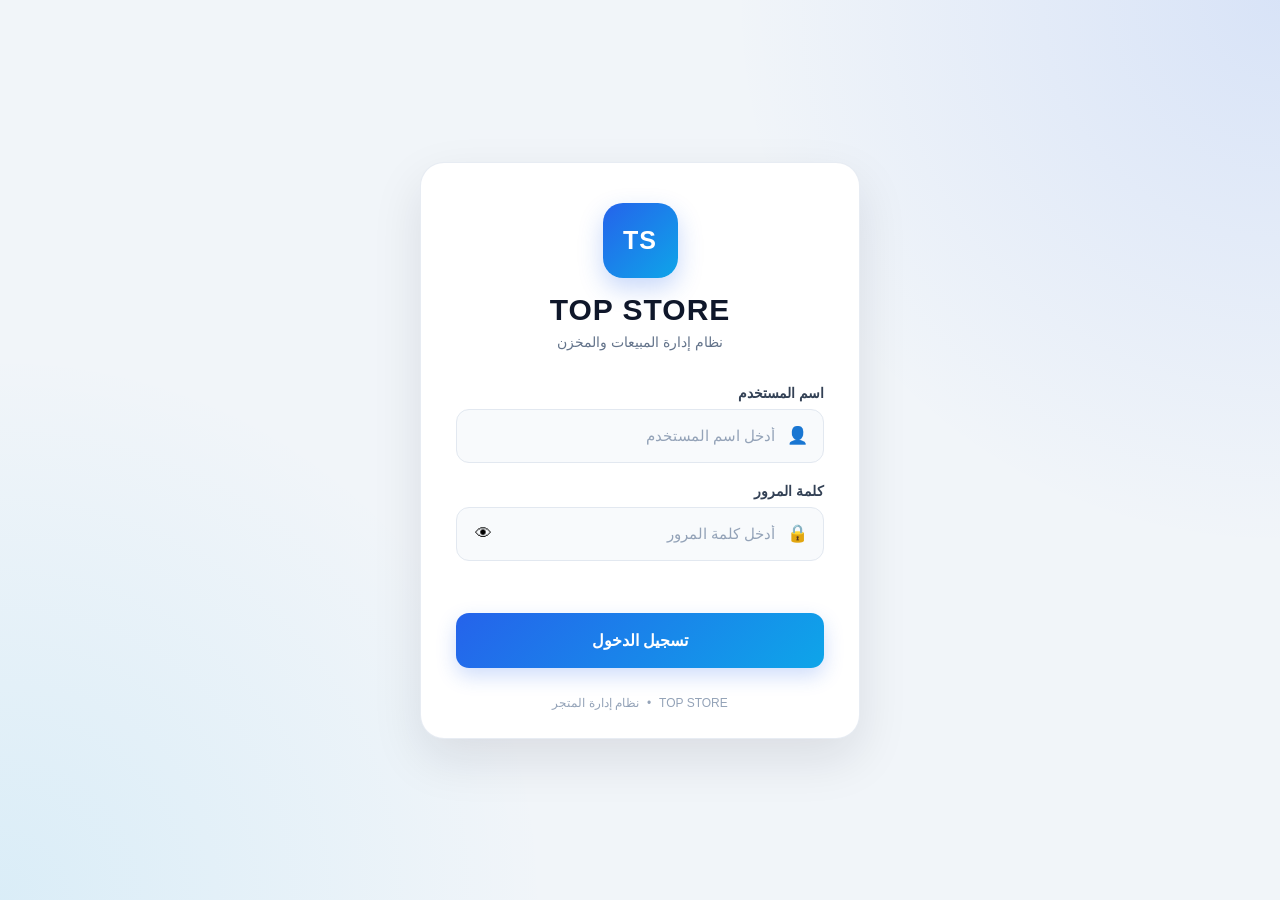
<file: index.html>
<!DOCTYPE html>
<html lang="ar" dir="rtl">

<head>
    <meta charset="UTF-8">

    <meta name="viewport"
          content="width=device-width, initial-scale=1.0">

    <meta name="description"
          content="TOP STORE - نظام إدارة المبيعات والمخزن">

    <title>TOP STORE | تسجيل الدخول</title>

    <link rel="stylesheet"
          href="style.css">
</head>

<body>

    <main class="login-page">

        <section class="login-card">

            <div class="brand">

                <div class="brand-icon">
                    <span>TS</span>
                </div>

                <h1>TOP STORE</h1>

                <p>نظام إدارة المبيعات والمخزن</p>

            </div>


            <form id="loginForm" class="login-form">

                <div class="input-group">

                    <label for="username">
                        اسم المستخدم
                    </label>

                    <div class="input-box">

                        <span class="input-icon">👤</span>

                        <input
                            type="text"
                            id="username"
                            name="username"
                            placeholder="أدخل اسم المستخدم"
                            autocomplete="username"
                            required>

                    </div>

                </div>


                <div class="input-group">

                    <label for="password">
                        كلمة المرور
                    </label>

                    <div class="input-box">

                        <span class="input-icon">🔒</span>

                        <input
                            type="password"
                            id="password"
                            name="password"
                            placeholder="أدخل كلمة المرور"
                            autocomplete="current-password"
                            required>

                        <button
                            type="button"
                            id="togglePassword"
                            class="password-toggle"
                            aria-label="إظهار كلمة المرور">
                            👁
                        </button>

                    </div>

                </div>


                <div id="loginMessage"
                     class="login-message"
                     role="alert">
                </div>


                <button
                    type="submit"
                    id="loginButton"
                    class="login-button">

                    <span class="button-text">
                        تسجيل الدخول
                    </span>

                    <span class="button-loader"></span>

                </button>

            </form>


            <div class="login-footer">

                <span>TOP STORE</span>

                <span>•</span>

                <span>نظام إدارة المتجر</span>

            </div>

        </section>

    </main>


    <script src="login.js"></script>

</body>

</html>
</file>
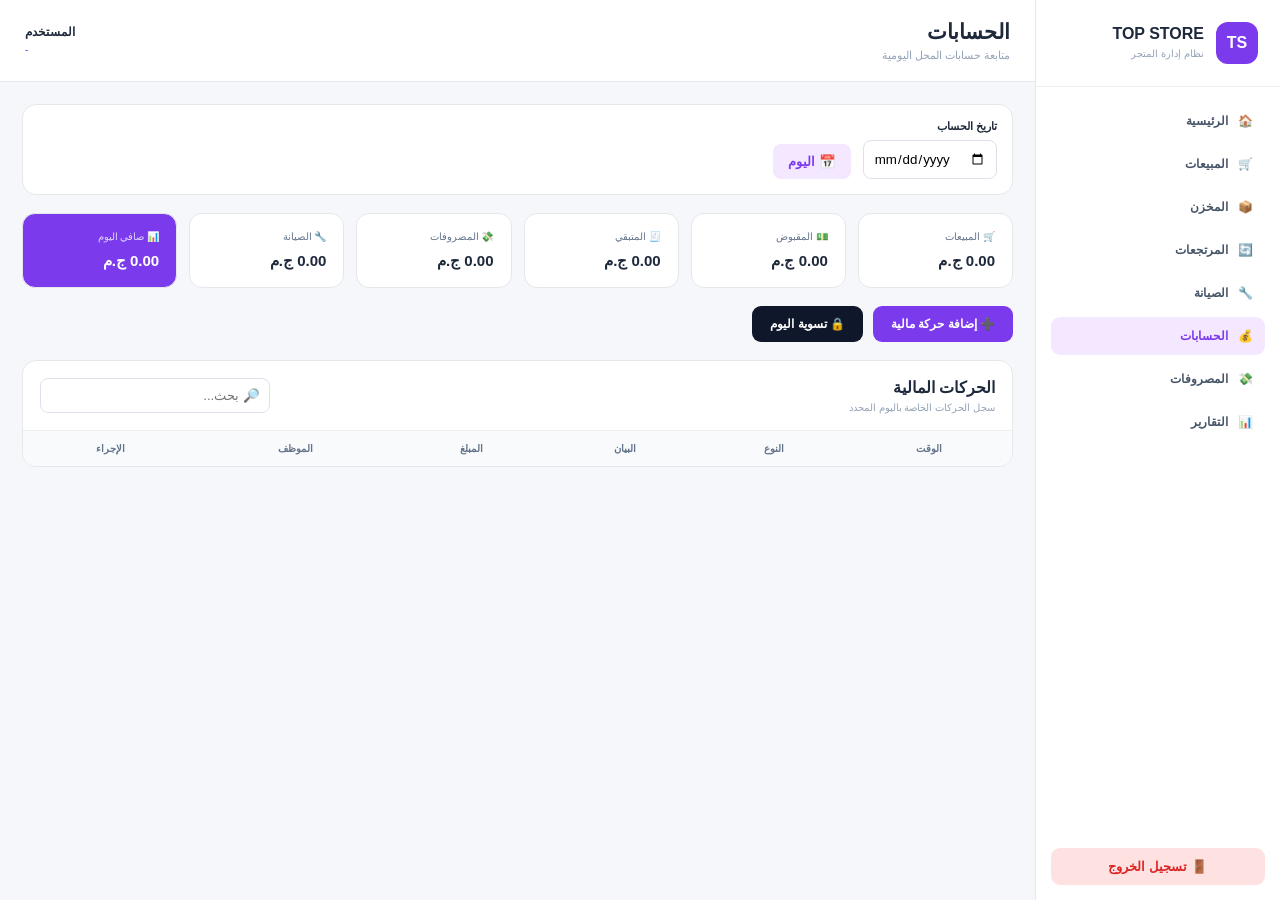
<file: accounts.html>
<!DOCTYPE html>
<html lang="ar" dir="rtl">

<head>
    <meta charset="UTF-8">
    <meta name="viewport" content="width=device-width, initial-scale=1.0">

    <title>TOP STORE | الحسابات</title>

    <link rel="stylesheet" href="accounts.css">
</head>

<body>

<div class="app">

    <!-- ================= SIDEBAR ================= -->

    <aside class="sidebar">

        <div class="logo">
            <div class="logo-icon">TS</div>

            <div>
                <strong>TOP STORE</strong>
                <span>نظام إدارة المتجر</span>
            </div>
        </div>


        <nav class="menu">

            <a href="dashboard.html" class="menu-item">
                🏠
                <span>الرئيسية</span>
            </a>

            <a href="sales.html" class="menu-item">
                🛒
                <span>المبيعات</span>
            </a>

            <a href="products.html" class="menu-item">
                📦
                <span>المخزن</span>
            </a>

            <a href="returns.html" class="menu-item">
                🔄
                <span>المرتجعات</span>
            </a>

            <a href="maintenance.html" class="menu-item">
                🔧
                <span>الصيانة</span>
            </a>

            <a href="accounts.html" class="menu-item active">
                💰
                <span>الحسابات</span>
            </a>

            <a href="expenses.html" class="menu-item">
                💸
                <span>المصروفات</span>
            </a>

            <a href="reports.html" class="menu-item">
                📊
                <span>التقارير</span>
            </a>

        </nav>


        <div class="sidebar-bottom">

            <button
                id="logoutButton"
                class="logout-button">

                🚪
                تسجيل الخروج

            </button>

        </div>

    </aside>


    <!-- ================= MAIN ================= -->

    <main class="main">

        <header class="header">

            <div>

                <h1>
                    الحسابات
                </h1>

                <p>
                    متابعة حسابات المحل اليومية
                </p>

            </div>


            <div class="user-box">

                <strong id="usernameDisplay">
                    المستخدم
                </strong>

                <span id="roleDisplay">
                    -
                </span>

            </div>

        </header>


        <section class="content">


            <!-- ================= DATE ================= -->

            <div class="date-panel">

                <div>

                    <label>
                        تاريخ الحساب
                    </label>

                    <input
                        type="date"
                        id="accountDate">

                </div>


                <button
                    id="todayButton"
                    class="today-button">

                    📅 اليوم

                </button>

            </div>


            <!-- ================= STATS ================= -->

            <div class="stats-grid">


                <div class="stat-card sales">

                    <span>
                        🛒 المبيعات
                    </span>

                    <strong id="salesTotal">
                        0.00 ج.م
                    </strong>

                </div>


                <div class="stat-card paid">

                    <span>
                        💵 المقبوض
                    </span>

                    <strong id="paidTotal">
                        0.00 ج.م
                    </strong>

                </div>


                <div class="stat-card remaining">

                    <span>
                        🧾 المتبقي
                    </span>

                    <strong id="remainingTotal">
                        0.00 ج.م
                    </strong>

                </div>


                <div class="stat-card expenses">

                    <span>
                        💸 المصروفات
                    </span>

                    <strong id="expensesTotal">
                        0.00 ج.م
                    </strong>

                </div>


                <div class="stat-card maintenance">

                    <span>
                        🔧 الصيانة
                    </span>

                    <strong id="maintenanceTotal">
                        0.00 ج.م
                    </strong>

                </div>


                <div class="stat-card net">

                    <span>
                        📊 صافي اليوم
                    </span>

                    <strong id="netTotal">
                        0.00 ج.م
                    </strong>

                </div>


            </div>


            <!-- ================= ACTIONS ================= -->

            <div class="actions-panel">

                <button
                    id="addTransaction"
                    class="primary-button">

                    ➕ إضافة حركة مالية

                </button>


                <button
                    id="settleDay"
                    class="settle-button">

                    🔒 تسوية اليوم

                </button>

            </div>


            <!-- ================= TRANSACTIONS ================= -->

            <div class="panel">

                <div class="panel-header">

                    <div>

                        <h2>
                            الحركات المالية
                        </h2>

                        <p>
                            سجل الحركات الخاصة باليوم المحدد
                        </p>

                    </div>


                    <input
                        type="search"
                        id="transactionSearch"
                        placeholder="🔎 بحث...">

                </div>


                <div class="table-wrapper">

                    <table>

                        <thead>

                            <tr>

                                <th>
                                    الوقت
                                </th>

                                <th>
                                    النوع
                                </th>

                                <th>
                                    البيان
                                </th>

                                <th>
                                    المبلغ
                                </th>

                                <th>
                                    الموظف
                                </th>

                                <th>
                                    الإجراء
                                </th>

                            </tr>

                        </thead>


                        <tbody id="transactionsBody">

                        </tbody>

                    </table>

                </div>

            </div>


        </section>

    </main>

</div>


<!-- ================= TRANSACTION MODAL ================= -->

<div
    id="transactionModal"
    class="modal">

    <div class="modal-box">

        <div class="modal-header">

            <h2>
                إضافة حركة مالية
            </h2>

            <button
                id="closeTransactionModal"
                class="close-button">

                ×

            </button>

        </div>


        <form id="transactionForm">


            <div class="form-group">

                <label>
                    نوع الحركة
                </label>

                <select id="transactionType">

                    <option value="income">
                        إيراد
                    </option>

                    <option value="expense">
                        مصروف
                    </option>

                </select>

            </div>


            <div class="form-group">

                <label>
                    البيان
                </label>

                <input
                    type="text"
                    id="transactionDescription"
                    placeholder="مثال: بيع شاشة">

            </div>


            <div class="form-group">

                <label>
                    المبلغ
                </label>

                <input
                    type="number"
                    id="transactionAmount"
                    min="0"
                    step="0.01"
                    required>

            </div>


            <div class="modal-actions">

                <button
                    type="submit"
                    class="primary-button">

                    💾 حفظ

                </button>

                <button
                    type="button"
                    id="cancelTransaction"
                    class="cancel-button">

                    إلغاء

                </button>

            </div>

        </form>

    </div>

</div>


<!-- ================= SETTLEMENT MODAL ================= -->

<div
    id="settlementModal"
    class="modal">

    <div class="modal-box settlement-box">

        <div class="modal-header">

            <h2>
                🔒 تسوية حساب اليوم
            </h2>

            <button
                id="closeSettlementModal"
                class="close-button">

                ×

            </button>

        </div>


        <div class="settlement-summary">

            <div>
                المبيعات:
                <strong id="settleSales">
                    0.00
                </strong>
            </div>

            <div>
                المقبوض:
                <strong id="settlePaid">
                    0.00
                </strong>
            </div>

            <div>
                المصروفات:
                <strong id="settleExpenses">
                    0.00
                </strong>
            </div>

            <div>
                صافي الحساب:
                <strong id="settleNet">
                    0.00
                </strong>
            </div>

        </div>


        <div class="form-group">

            <label>
                كلمة مرور التسوية
            </label>

            <input
                type="password"
                id="settlementPassword"
                placeholder="كلمة المرور">

        </div>


        <button
            id="confirmSettlement"
            class="settle-button full-button">

            تأكيد التسوية

        </button>

    </div>

</div>


<div
    id="accountToast"
    class="toast">

</div>


<script src="accounts.js"></script>

</body>

</html>
</file>
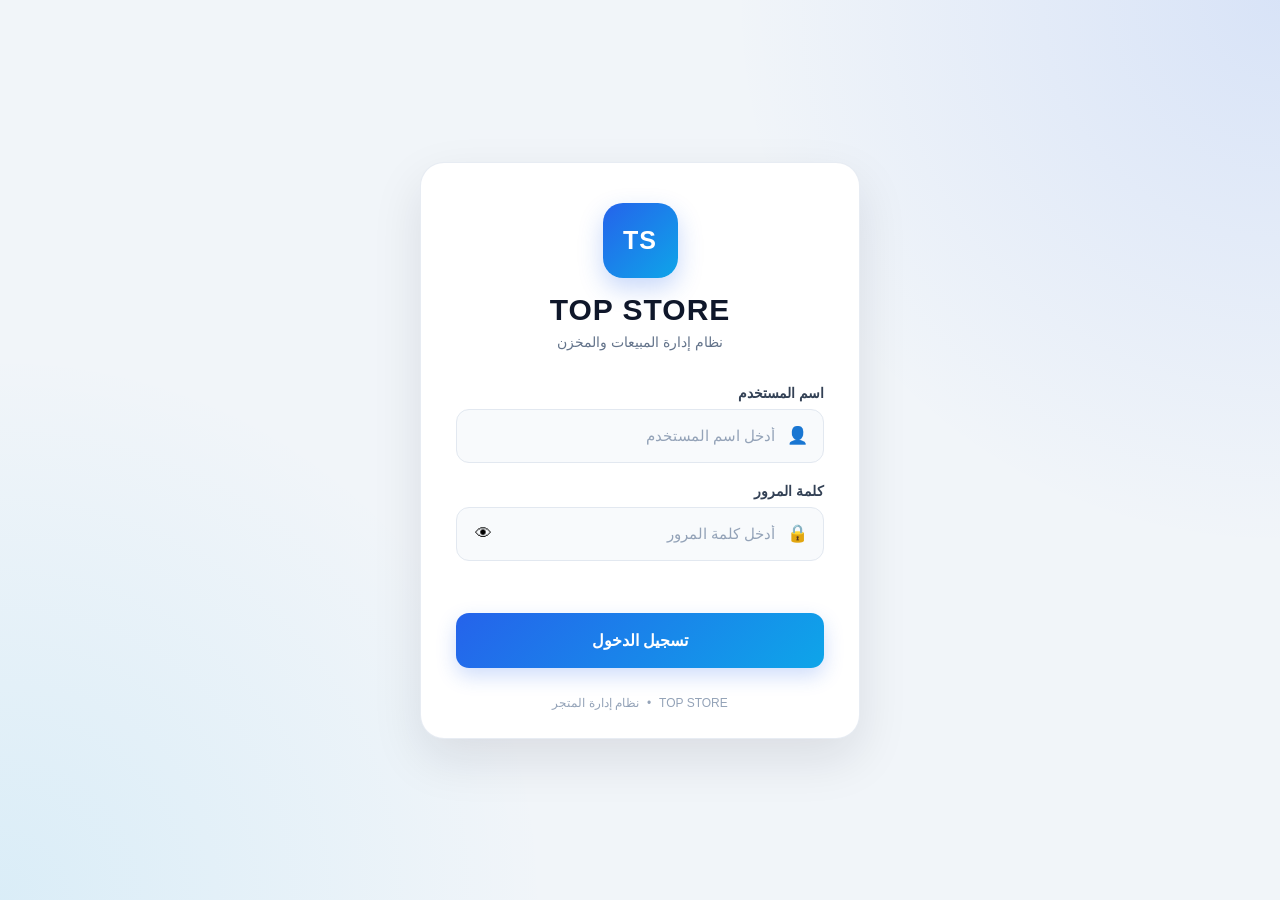
<file: dashboard.html>
<!DOCTYPE html>
<html lang="ar" dir="rtl">
<head>
    <meta charset="UTF-8">
    <meta name="viewport" content="width=device-width, initial-scale=1.0">
    <meta name="description" content="TOP STORE Dashboard">
    <title>TOP STORE | الرئيسية</title>
    <link rel="stylesheet" href="dashboard.css">
</head>

<body>
<div class="app">

    <aside class="sidebar" id="sidebar">
        <div class="logo">
            <div class="logo-icon">TS</div>
            <div>
                <strong>TOP STORE</strong>
                <span>نظام إدارة المتجر</span>
            </div>
        </div>

        <nav class="menu">
            <a href="dashboard.html" class="menu-item active"><span>🏠</span><span>الرئيسية</span></a>
            <a href="sales.html" class="menu-item"><span>🛒</span><span>المبيعات</span></a>
            <a href="products.html" class="menu-item"><span>📦</span><span>المنتجات والمخزن</span></a>
            <a href="returns.html" class="menu-item"><span>🔄</span><span>المرتجعات</span></a>
            <a href="maintenance.html" class="menu-item"><span>🔧</span><span>الصيانة</span></a>

            <div class="menu-title">الإدارة المالية</div>
            <a href="accounts.html" class="menu-item"><span>💰</span><span>الحسابات</span></a>
            <a href="expenses.html" class="menu-item"><span>💸</span><span>المصروفات</span></a>

            <div class="menu-title">التقارير والإدارة</div>
            <a href="reports.html" class="menu-item"><span>📊</span><span>التقارير</span></a>
            <a href="users.html" class="menu-item"><span>👥</span><span>المستخدمين</span></a>
        </nav>

        <div class="sidebar-bottom">
            <button id="logoutButton" class="logout-button" type="button">
                🚪 <span>تسجيل الخروج</span>
            </button>
        </div>
    </aside>

    <main class="main">
        <header class="header">
            <button id="menuButton" class="menu-button" type="button">☰</button>

            <div class="header-title">
                <h1>الرئيسية</h1>
                <p>مرحبًا بك في TOP STORE</p>
            </div>

            <div class="user-area">
                <div class="user-info">
                    <strong id="usernameDisplay">المستخدم</strong>
                    <span id="roleDisplay">المستخدم</span>
                </div>
                <div class="user-avatar" id="userAvatar">U</div>
            </div>
        </header>

        <section class="content">

            <div class="welcome-card">
                <div>
                    <h2>أهلاً بك 👋</h2>
                    <p>من هنا يمكنك إدارة المبيعات والمخزن والصيانة والحسابات.</p>
                </div>
                <div class="welcome-icon">🏪</div>
            </div>

            <div class="stats-grid">
                <div class="stat-card">
                    <div class="stat-icon blue">🛒</div>
                    <div><span>مبيعات اليوم</span><strong id="todaySales">0 ج.م</strong></div>
                </div>

                <div class="stat-card">
                    <div class="stat-icon green">💵</div>
                    <div><span>الأرباح</span><strong id="todayProfit">0 ج.م</strong></div>
                </div>

                <div class="stat-card">
                    <div class="stat-icon orange">📦</div>
                    <div><span>المنتجات</span><strong id="productsCount">0</strong></div>
                </div>

                <div class="stat-card">
                    <div class="stat-icon red">⚠️</div>
                    <div><span>منتجات ناقصة</span><strong id="lowStockCount">0</strong></div>
                </div>
            </div>

            <div class="section-header">
                <div>
                    <h2>العمليات السريعة</h2>
                    <p>اختصارات لأهم وظائف النظام</p>
                </div>
            </div>

            <div class="quick-grid">
                <a href="sales.html" class="quick-card">
                    <span>🛒</span><strong>بيع جديد</strong><small>إنشاء فاتورة جديدة</small>
                </a>

                <a href="products.html" class="quick-card">
                    <span>📦</span><strong>المنتجات والمخزن</strong><small>إدارة المنتجات والمخزون</small>
                </a>

                <a href="maintenance.html" class="quick-card">
                    <span>🔧</span><strong>صيانة جديدة</strong><small>تسجيل جهاز للصيانة</small>
                </a>

                <a href="expenses.html" class="quick-card">
                    <span>💸</span><strong>إضافة مصروف</strong><small>تسجيل مصروف جديد</small>
                </a>
            </div>

            <div class="section-header">
                <div>
                    <h2>آخر العمليات</h2>
                    <p>أحدث عمليات النظام</p>
                </div>
            </div>

            <div class="empty-card" id="activityContainer">
                <div class="empty-icon">📋</div>
                <h3>لا توجد عمليات حتى الآن</h3>
                <p>عند تنفيذ عمليات البيع أو إضافة المنتجات ستظهر هنا.</p>
            </div>

        </section>
    </main>
</div>

<script src="permissions.js"></script>
<script src="dashboard.js"></script>
</body>
</html>
</file>
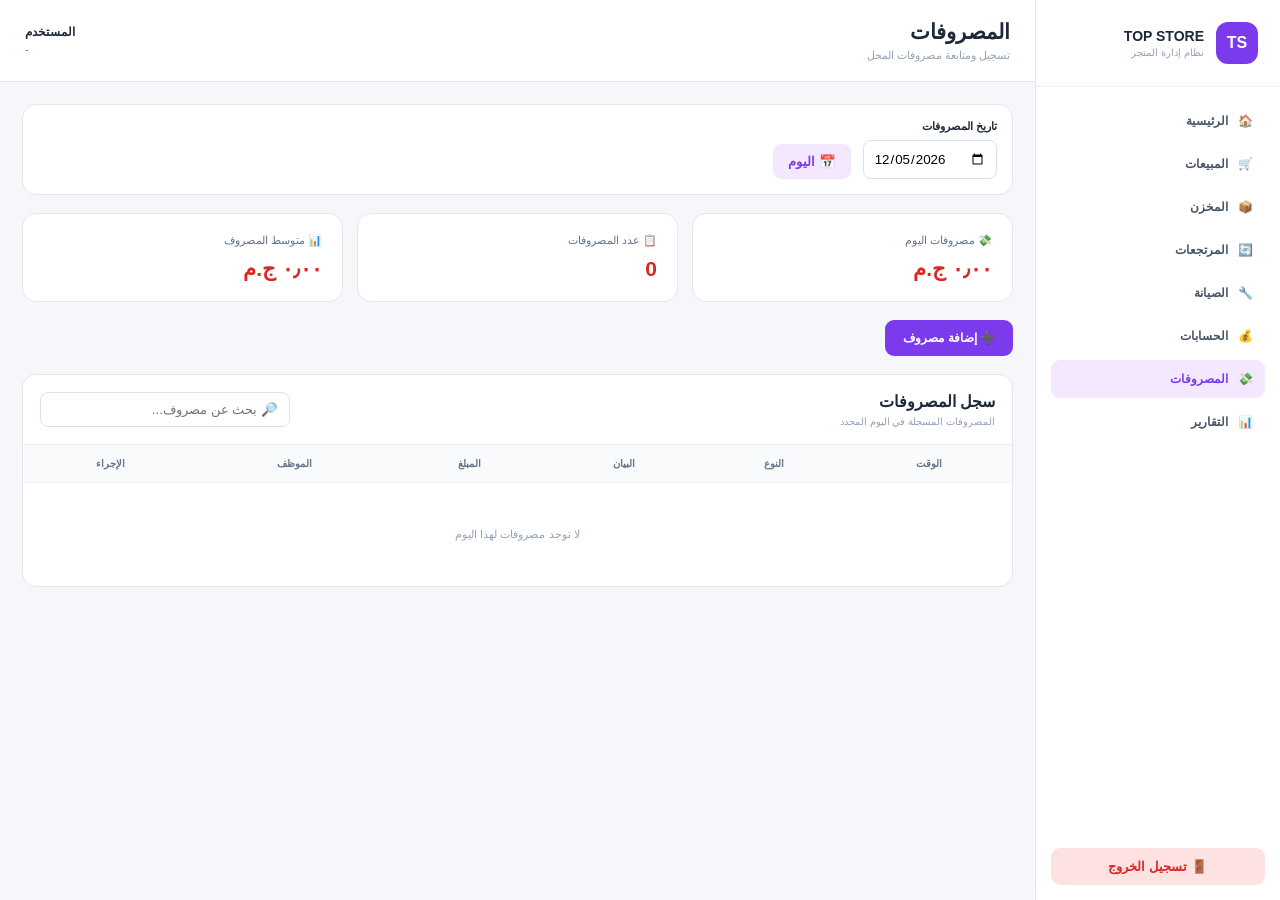
<file: expenses.html>
<!DOCTYPE html>
<html lang="ar" dir="rtl">

<head>
    <meta charset="UTF-8">
    <meta name="viewport" content="width=device-width, initial-scale=1.0">

    <title>TOP STORE | المصروفات</title>

    <link rel="stylesheet" href="expenses.css">
</head>

<body>

<div class="app">

    <!-- SIDEBAR -->
    <aside class="sidebar">

        <div class="logo">
            <div class="logo-icon">TS</div>

            <div>
                <strong>TOP STORE</strong>
                <span>نظام إدارة المتجر</span>
            </div>
        </div>

        <nav class="menu">

            <a href="dashboard.html" class="menu-item">
                🏠 <span>الرئيسية</span>
            </a>

            <a href="sales.html" class="menu-item">
                🛒 <span>المبيعات</span>
            </a>

            <a href="products.html" class="menu-item">
                📦 <span>المخزن</span>
            </a>

            <a href="returns.html" class="menu-item">
                🔄 <span>المرتجعات</span>
            </a>

            <a href="maintenance.html" class="menu-item">
                🔧 <span>الصيانة</span>
            </a>

            <a href="accounts.html" class="menu-item">
                💰 <span>الحسابات</span>
            </a>

            <a href="expenses.html" class="menu-item active">
                💸 <span>المصروفات</span>
            </a>

            <a href="reports.html" class="menu-item">
                📊 <span>التقارير</span>
            </a>

        </nav>

        <div class="sidebar-bottom">

            <button
                id="logoutButton"
                class="logout-button">

                🚪 تسجيل الخروج

            </button>

        </div>

    </aside>


    <!-- MAIN -->
    <main class="main">

        <header class="header">

            <div>

                <h1>المصروفات</h1>

                <p>
                    تسجيل ومتابعة مصروفات المحل
                </p>

            </div>

            <div class="user-box">

                <strong id="usernameDisplay">
                    المستخدم
                </strong>

                <span id="roleDisplay">
                    -
                </span>

            </div>

        </header>


        <section class="content">


            <!-- DATE -->
            <div class="date-panel">

                <div>

                    <label>
                        تاريخ المصروفات
                    </label>

                    <input
                        type="date"
                        id="expenseDate">

                </div>

                <button
                    id="todayButton"
                    class="today-button">

                    📅 اليوم

                </button>

            </div>


            <!-- SUMMARY -->
            <div class="summary-grid">

                <div class="summary-card">

                    <span>
                        💸 مصروفات اليوم
                    </span>

                    <strong id="todayTotal">
                        0.00 ج.م
                    </strong>

                </div>

                <div class="summary-card">

                    <span>
                        📋 عدد المصروفات
                    </span>

                    <strong id="todayCount">
                        0
                    </strong>

                </div>

                <div class="summary-card">

                    <span>
                        📊 متوسط المصروف
                    </span>

                    <strong id="averageExpense">
                        0.00 ج.م
                    </strong>

                </div>

            </div>


            <!-- ACTIONS -->
            <div class="actions-panel">

                <button
                    id="addExpenseButton"
                    class="primary-button">

                    ➕ إضافة مصروف

                </button>

            </div>


            <!-- TABLE -->
            <div class="panel">

                <div class="panel-header">

                    <div>

                        <h2>
                            سجل المصروفات
                        </h2>

                        <p>
                            المصروفات المسجلة في اليوم المحدد
                        </p>

                    </div>

                    <input
                        type="search"
                        id="expenseSearch"
                        placeholder="🔎 بحث عن مصروف...">

                </div>


                <div class="table-wrapper">

                    <table>

                        <thead>

                            <tr>

                                <th>الوقت</th>
                                <th>النوع</th>
                                <th>البيان</th>
                                <th>المبلغ</th>
                                <th>الموظف</th>
                                <th>الإجراء</th>

                            </tr>

                        </thead>

                        <tbody id="expensesBody">

                        </tbody>

                    </table>

                </div>

            </div>

        </section>

    </main>

</div>


<!-- ADD EXPENSE MODAL -->

<div
    id="expenseModal"
    class="modal">

    <div class="modal-box">

        <div class="modal-header">

            <h2>
                ➕ إضافة مصروف
            </h2>

            <button
                id="closeExpenseModal"
                class="close-button">

                ×

            </button>

        </div>


        <form id="expenseForm">


            <div class="form-group">

                <label>
                    نوع المصروف
                </label>

                <select id="expenseType">

                    <option value="كهرباء">
                        كهرباء
                    </option>

                    <option value="مياه">
                        مياه
                    </option>

                    <option value="إيجار">
                        إيجار
                    </option>

                    <option value="رواتب">
                        رواتب
                    </option>

                    <option value="مواصلات">
                        مواصلات
                    </option>

                    <option value="شراء">
                        شراء
                    </option>

                    <option value="صيانة محل">
                        صيانة محل
                    </option>

                    <option value="أخرى">
                        أخرى
                    </option>

                </select>

            </div>


            <div class="form-group">

                <label>
                    البيان
                </label>

                <input
                    type="text"
                    id="expenseDescription"
                    placeholder="مثال: دفع فاتورة الكهرباء"
                    required>

            </div>


            <div class="form-group">

                <label>
                    المبلغ
                </label>

                <div class="amount-input">

                    <input
                        type="number"
                        id="expenseAmount"
                        min="0.01"
                        step="0.01"
                        placeholder="0.00"
                        required>

                    <span>
                        ج.م
                    </span>

                </div>

            </div>


            <div class="modal-actions">

                <button
                    type="submit"
                    class="primary-button">

                    💾 حفظ المصروف

                </button>

                <button
                    type="button"
                    id="cancelExpense"
                    class="cancel-button">

                    إلغاء

                </button>

            </div>

        </form>

    </div>

</div>


<!-- TOAST -->

<div
    id="expenseToast"
    class="toast">
</div>


<script src="expenses.js"></script>

</body>

</html>
</file>
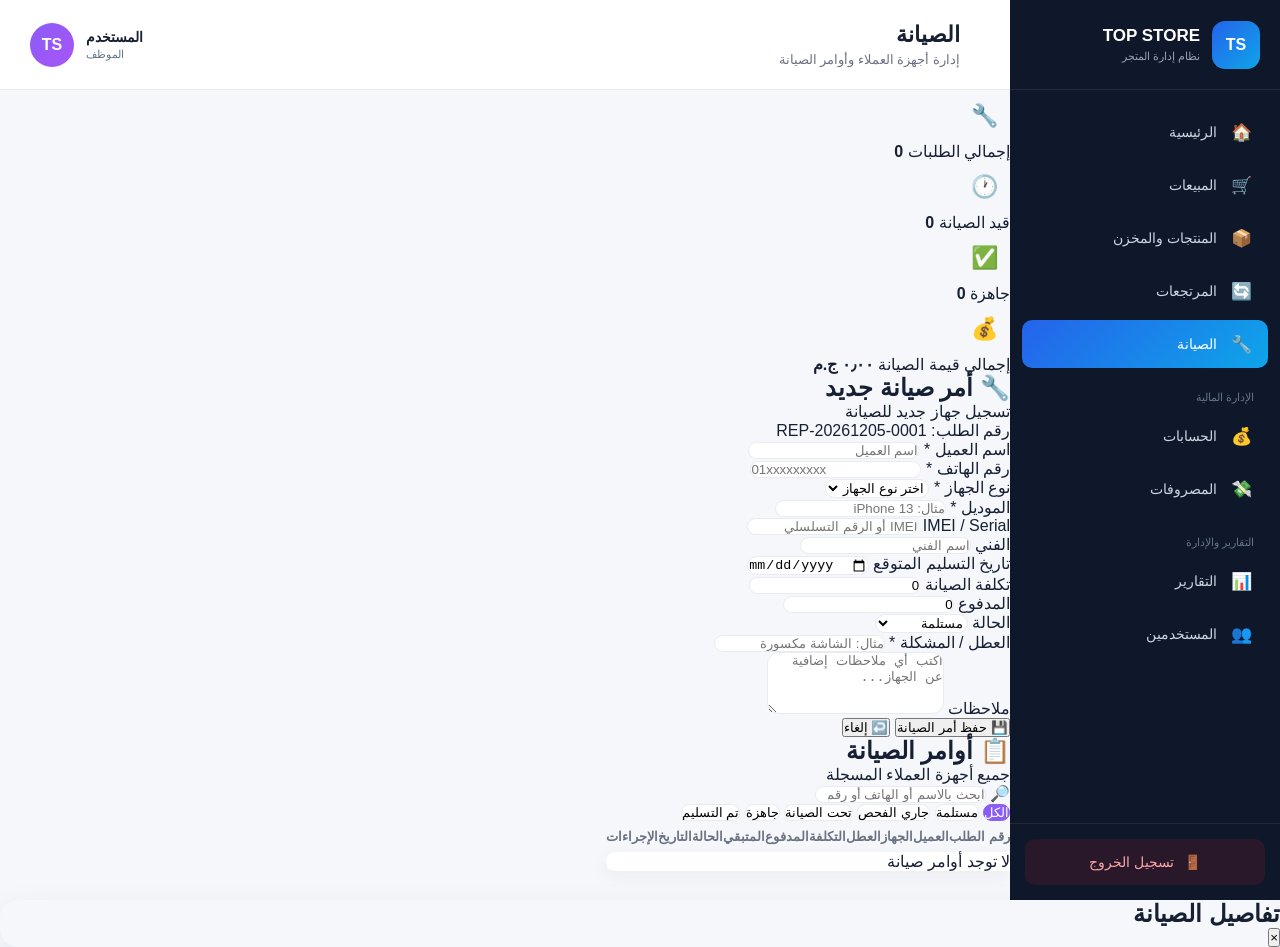
<file: maintenance.html>
<!DOCTYPE html>
<html lang="ar" dir="rtl">

<head>
    <meta charset="UTF-8">
    <meta name="viewport" content="width=device-width, initial-scale=1.0">

    <title>TOP STORE | الصيانة</title>

    <link rel="stylesheet" href="dashboard.css">
    <link rel="stylesheet" href="maintenance.css">
</head>

<body>

<div class="app">

    <!-- ================= SIDEBAR ================= -->

    <aside class="sidebar">

        <div class="logo">
            <div class="logo-icon">TS</div>

            <div>
                <strong>TOP STORE</strong>
                <span>نظام إدارة المتجر</span>
            </div>
        </div>

        <nav class="menu">

            <a href="dashboard.html" class="menu-item">
                <span>🏠</span>
                <span>الرئيسية</span>
            </a>

            <a href="sales.html" class="menu-item">
                <span>🛒</span>
                <span>المبيعات</span>
            </a>

            <a href="products.html" class="menu-item">
                <span>📦</span>
                <span>المنتجات والمخزن</span>
            </a>

            <a href="returns.html" class="menu-item">
                <span>🔄</span>
                <span>المرتجعات</span>
            </a>

            <a href="maintenance.html" class="menu-item active">
                <span>🔧</span>
                <span>الصيانة</span>
            </a>

            <div class="menu-title">
                الإدارة المالية
            </div>

            <a href="accounts.html" class="menu-item">
                <span>💰</span>
                <span>الحسابات</span>
            </a>

            <a href="expenses.html" class="menu-item">
                <span>💸</span>
                <span>المصروفات</span>
            </a>

            <div class="menu-title">
                التقارير والإدارة
            </div>

            <a href="reports.html" class="menu-item">
                <span>📊</span>
                <span>التقارير</span>
            </a>

            <a href="users.html" class="menu-item">
                <span>👥</span>
                <span>المستخدمين</span>
            </a>

        </nav>

        <div class="sidebar-bottom">

            <button
                id="logoutButton"
                class="logout-button">

                🚪
                <span>تسجيل الخروج</span>

            </button>

        </div>

    </aside>


    <!-- ================= MAIN ================= -->

    <main class="main">

        <header class="header">

            <button
                id="menuButton"
                class="menu-button">

                ☰

            </button>

            <div class="header-title">

                <h1>الصيانة</h1>

                <p>
                    إدارة أجهزة العملاء وأوامر الصيانة
                </p>

            </div>

            <div class="user-area">

                <div class="user-info">

                    <strong id="usernameDisplay">
                        المستخدم
                    </strong>

                    <span id="roleDisplay">
                        الموظف
                    </span>

                </div>

                <div class="user-avatar">
                    TS
                </div>

            </div>

        </header>


        <!-- ================= CONTENT ================= -->

        <section class="maintenance-content">


            <!-- ================= STATISTICS ================= -->

            <div class="maintenance-stats">

                <div class="maintenance-stat">

                    <div class="stat-icon">
                        🔧
                    </div>

                    <div>

                        <span>
                            إجمالي الطلبات
                        </span>

                        <strong id="totalRepairs">
                            0
                        </strong>

                    </div>

                </div>


                <div class="maintenance-stat">

                    <div class="stat-icon">
                        🕐
                    </div>

                    <div>

                        <span>
                            قيد الصيانة
                        </span>

                        <strong id="pendingRepairs">
                            0
                        </strong>

                    </div>

                </div>


                <div class="maintenance-stat">

                    <div class="stat-icon">
                        ✅
                    </div>

                    <div>

                        <span>
                            جاهزة
                        </span>

                        <strong id="readyRepairs">
                            0
                        </strong>

                    </div>

                </div>


                <div class="maintenance-stat">

                    <div class="stat-icon">
                        💰
                    </div>

                    <div>

                        <span>
                            إجمالي قيمة الصيانة
                        </span>

                        <strong id="repairRevenue">
                            0.00 ج.م
                        </strong>

                    </div>

                </div>

            </div>


            <!-- ================= FORM ================= -->

            <div class="maintenance-panel">

                <div class="panel-header">

                    <div>

                        <h2>
                            🔧 أمر صيانة جديد
                        </h2>

                        <p>
                            تسجيل جهاز جديد للصيانة
                        </p>

                    </div>

                    <div
                        id="repairNumber"
                        class="repair-number">

                        رقم الطلب: -

                    </div>

                </div>


                <form
                    id="maintenanceForm"
                    class="maintenance-form">


                    <div class="form-group">

                        <label>
                            اسم العميل *
                        </label>

                        <input
                            type="text"
                            id="customerName"
                            placeholder="اسم العميل"
                            required>

                    </div>


                    <div class="form-group">

                        <label>
                            رقم الهاتف *
                        </label>

                        <input
                            type="tel"
                            id="customerPhone"
                            placeholder="01xxxxxxxxx"
                            required>

                    </div>


                    <div class="form-group">

                        <label>
                            نوع الجهاز *
                        </label>

                        <select
                            id="deviceType"
                            required>

                            <option value="">
                                اختر نوع الجهاز
                            </option>

                            <option>
                                موبايل
                            </option>

                            <option>
                                تابلت
                            </option>

                            <option>
                                آيفون
                            </option>

                            <option>
                                لابتوب
                            </option>

                            <option>
                                ساعة ذكية
                            </option>

                            <option>
                                سماعة
                            </option>

                            <option>
                                أخرى
                            </option>

                        </select>

                    </div>


                    <div class="form-group">

                        <label>
                            الموديل *
                        </label>

                        <input
                            type="text"
                            id="deviceModel"
                            placeholder="مثال: iPhone 13"
                            required>

                    </div>


                    <div class="form-group">

                        <label>
                            IMEI / Serial
                        </label>

                        <input
                            type="text"
                            id="deviceSerial"
                            placeholder="IMEI أو الرقم التسلسلي">

                    </div>


                    <div class="form-group">

                        <label>
                            الفني
                        </label>

                        <input
                            type="text"
                            id="technician"
                            placeholder="اسم الفني">

                    </div>


                    <div class="form-group">

                        <label>
                            تاريخ التسليم المتوقع
                        </label>

                        <input
                            type="date"
                            id="expectedDate">

                    </div>


                    <div class="form-group">

                        <label>
                            تكلفة الصيانة
                        </label>

                        <input
                            type="number"
                            id="repairCost"
                            min="0"
                            step="0.01"
                            value="0">

                    </div>


                    <div class="form-group">

                        <label>
                            المدفوع
                        </label>

                        <input
                            type="number"
                            id="repairPaid"
                            min="0"
                            step="0.01"
                            value="0">

                    </div>


                    <div class="form-group">

                        <label>
                            الحالة
                        </label>

                        <select id="repairStatus">

                            <option value="received">
                                مستلمة
                            </option>

                            <option value="inspection">
                                جاري الفحص
                            </option>

                            <option value="repairing">
                                تحت الصيانة
                            </option>

                            <option value="ready">
                                جاهزة
                            </option>

                            <option value="delivered">
                                تم التسليم
                            </option>

                            <option value="cancelled">
                                ملغاة
                            </option>

                        </select>

                    </div>


                    <div class="form-group full">

                        <label>
                            العطل / المشكلة *
                        </label>

                        <input
                            type="text"
                            id="problem"
                            placeholder="مثال: الشاشة مكسورة"
                            required>

                    </div>


                    <div class="form-group full">

                        <label>
                            ملاحظات
                        </label>

                        <textarea
                            id="notes"
                            rows="4"
                            placeholder="اكتب أي ملاحظات إضافية عن الجهاز..."></textarea>

                    </div>


                    <div class="form-actions">

                        <button
                            type="submit"
                            class="primary-button">

                            💾 حفظ أمر الصيانة

                        </button>

                        <button
                            type="reset"
                            id="resetForm"
                            class="secondary-button">

                            ↩️ إلغاء

                        </button>

                    </div>

                </form>

            </div>


            <!-- ================= SEARCH ================= -->

            <div class="maintenance-panel">

                <div class="panel-header">

                    <div>

                        <h2>
                            📋 أوامر الصيانة
                        </h2>

                        <p>
                            جميع أجهزة العملاء المسجلة
                        </p>

                    </div>

                    <div class="search-box">

                        🔎

                        <input
                            type="search"
                            id="repairSearch"
                            placeholder="ابحث بالاسم أو الهاتف أو رقم الطلب أو IMEI">

                    </div>

                </div>


                <div class="status-filters">

                    <button
                        class="status-filter active"
                        data-status="all">

                        الكل

                    </button>

                    <button
                        class="status-filter"
                        data-status="received">

                        مستلمة

                    </button>

                    <button
                        class="status-filter"
                        data-status="inspection">

                        جاري الفحص

                    </button>

                    <button
                        class="status-filter"
                        data-status="repairing">

                        تحت الصيانة

                    </button>

                    <button
                        class="status-filter"
                        data-status="ready">

                        جاهزة

                    </button>

                    <button
                        class="status-filter"
                        data-status="delivered">

                        تم التسليم

                    </button>

                </div>


                <div class="table-wrapper">

                    <table>

                        <thead>

                            <tr>

                                <th>
                                    رقم الطلب
                                </th>

                                <th>
                                    العميل
                                </th>

                                <th>
                                    الجهاز
                                </th>

                                <th>
                                    العطل
                                </th>

                                <th>
                                    التكلفة
                                </th>

                                <th>
                                    المدفوع
                                </th>

                                <th>
                                    المتبقي
                                </th>

                                <th>
                                    الحالة
                                </th>

                                <th>
                                    التاريخ
                                </th>

                                <th>
                                    الإجراءات
                                </th>

                            </tr>

                        </thead>

                        <tbody id="maintenanceTableBody">
                        </tbody>

                    </table>

                </div>

            </div>

        </section>

    </main>

</div>


<!-- ================= MODAL ================= -->

<div
    id="repairModal"
    class="modal">

    <div class="modal-content">

        <div class="modal-header">

            <h2>
                تفاصيل الصيانة
            </h2>

            <button
                id="closeModal"
                class="modal-close">

                ×

            </button>

        </div>

        <div
            id="repairDetails"
            class="repair-details">

        </div>

    </div>

</div>


<div
    id="maintenanceToast"
    class="maintenance-toast">

</div>


<script src="permissions.js"></script>
<script src="maintenance.js"></script>

</body>

</html>
</file>
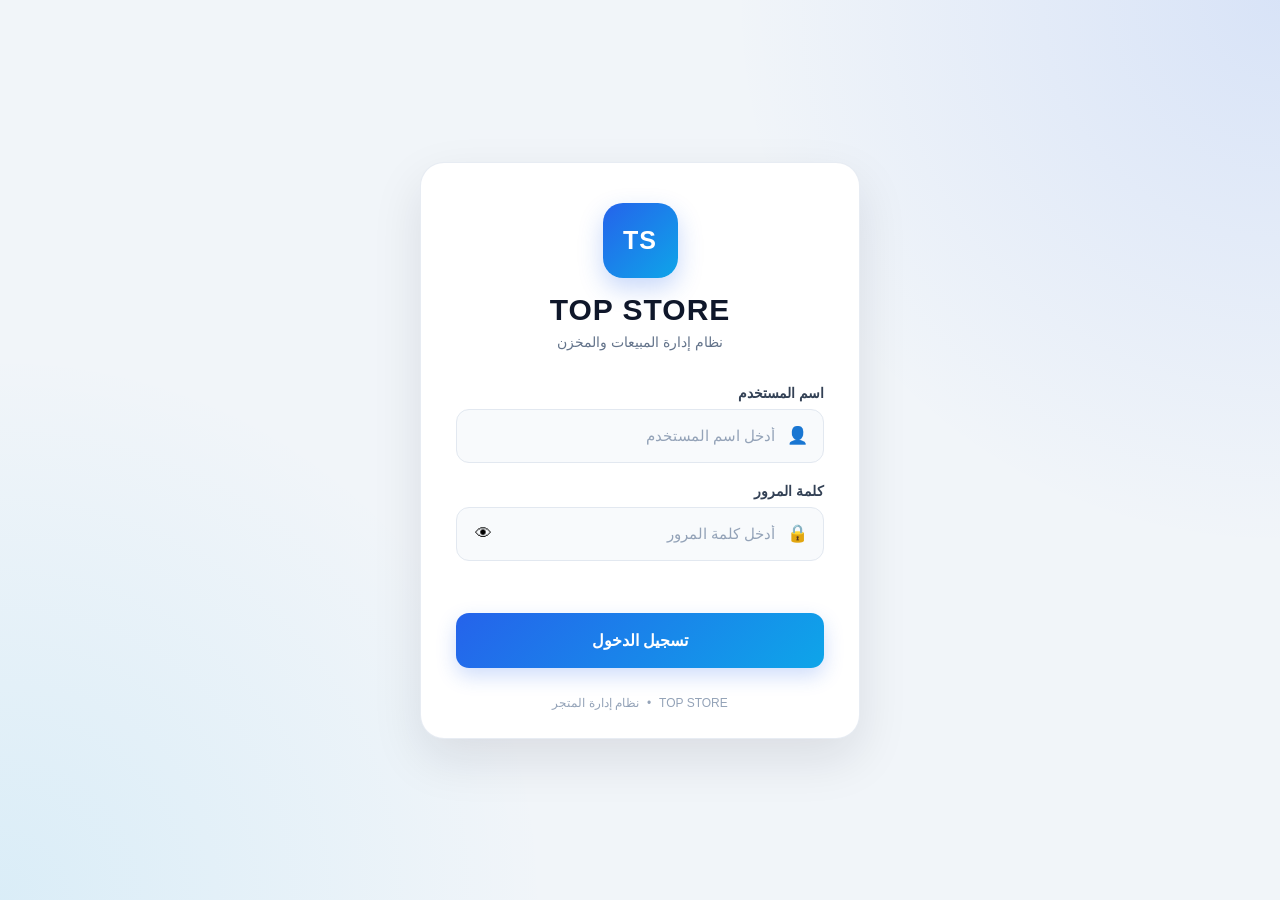
<file: products.html>
<!DOCTYPE html>
<html lang="ar" dir="rtl">

<head>
    <meta charset="UTF-8">
    <meta name="viewport" content="width=device-width, initial-scale=1.0">

    <title>TOP STORE | المنتجات والمخزن</title>

    <link rel="stylesheet" href="dashboard.css">
    <link rel="stylesheet" href="products.css">
</head>

<body>

<div class="app">

    <!-- Sidebar -->
    <aside class="sidebar" id="sidebar">

        <div class="logo">
            <div class="logo-icon">TS</div>

            <div>
                <strong>TOP STORE</strong>
                <span>نظام إدارة المتجر</span>
            </div>
        </div>

        <nav class="menu">

            <a href="dashboard.html" class="menu-item">
                <span>🏠</span>
                <span>الرئيسية</span>
            </a>

            <a href="sales.html" class="menu-item">
                <span>🛒</span>
                <span>المبيعات</span>
            </a>

            <a href="products.html" class="menu-item active">
                <span>📦</span>
                <span>المنتجات والمخزن</span>
            </a>

            <a href="returns.html" class="menu-item">
                <span>🔄</span>
                <span>المرتجعات</span>
            </a>

            <a href="maintenance.html" class="menu-item">
                <span>🔧</span>
                <span>الصيانة</span>
            </a>

            <div class="menu-title">الإدارة المالية</div>

            <a href="accounts.html" class="menu-item">
                <span>💰</span>
                <span>الحسابات</span>
            </a>

            <a href="expenses.html" class="menu-item">
                <span>💸</span>
                <span>المصروفات</span>
            </a>

            <div class="menu-title">التقارير والإدارة</div>

            <a href="reports.html" class="menu-item">
                <span>📊</span>
                <span>التقارير</span>
            </a>

            <a href="users.html" class="menu-item">
                <span>👥</span>
                <span>المستخدمين</span>
            </a>

        </nav>

        <div class="sidebar-bottom">
            <button id="logoutButton" class="logout-button">
                🚪
                <span>تسجيل الخروج</span>
            </button>
        </div>

    </aside>


    <!-- Main -->
    <main class="main">

        <header class="header">

            <button id="menuButton" class="menu-button">
                ☰
            </button>

            <div class="header-title">
                <h1>المنتجات والمخزن</h1>
                <p>إدارة المنتجات والكميات والأسعار</p>
            </div>

            <div class="user-area">

                <div class="user-info">
                    <strong id="usernameDisplay">admin</strong>
                    <span>المدير</span>
                </div>

                <div class="user-avatar">A</div>

            </div>

        </header>


        <section class="products-content">


            <!-- Statistics -->

            <div class="product-stats">

                <div class="product-stat">

                    <div class="product-stat-icon blue">
                        📦
                    </div>

                    <div>
                        <span>إجمالي المنتجات</span>
                        <strong id="totalProducts">0</strong>
                    </div>

                </div>


                <div class="product-stat">

                    <div class="product-stat-icon green">
                        💰
                    </div>

                    <div>
                        <span>قيمة المخزن</span>
                        <strong id="stockValue">0 ج.م</strong>
                    </div>

                </div>


                <div class="product-stat">

                    <div class="product-stat-icon orange">
                        ⚠️
                    </div>

                    <div>
                        <span>مخزون منخفض</span>
                        <strong id="lowStock">0</strong>
                    </div>

                </div>


                <div class="product-stat">

                    <div class="product-stat-icon red">
                        ❌
                    </div>

                    <div>
                        <span>نفد من المخزن</span>
                        <strong id="outOfStock">0</strong>
                    </div>

                </div>

            </div>


            <!-- Toolbar -->

            <div class="products-toolbar">

                <div class="search-box">

                    <span>🔎</span>

                    <input
                        type="search"
                        id="searchInput"
                        placeholder="ابحث بالباركود أو اسم المنتج أو التصنيف">

                </div>

                <button
                    id="addProductButton"
                    class="add-product-button">

                    ＋ إضافة منتج

                </button>

            </div>


            <!-- Table -->

            <div class="products-panel">

                <div class="products-panel-header">

                    <div>
                        <h2>قائمة المنتجات</h2>

                        <p>
                            جميع المنتجات الموجودة في المخزن
                        </p>
                    </div>

                    <select id="stockFilter" class="stock-filter">

                        <option value="all">
                            كل المنتجات
                        </option>

                        <option value="available">
                            متوفر
                        </option>

                        <option value="low">
                            مخزون منخفض
                        </option>

                        <option value="out">
                            نفد المخزون
                        </option>

                    </select>

                </div>


                <div class="table-wrapper">

                    <table class="products-table">

                        <thead>

                            <tr>

                                <th>#</th>
                                <th>الباركود</th>
                                <th>المنتج</th>
                                <th>التصنيف</th>
                                <th>شراء</th>
                                <th>بيع</th>
                                <th>الكمية</th>
                                <th>الحالة</th>
                                <th>الإجراءات</th>

                            </tr>

                        </thead>

                        <tbody id="productsBody"></tbody>

                    </table>

                </div>


                <div id="emptyProducts" class="empty-products">

                    <div>📦</div>

                    <h3>لا توجد منتجات</h3>

                    <p>
                        أضف أول منتج إلى المخزن للبدء.
                    </p>

                    <button id="emptyAddButton">
                        ＋ إضافة منتج
                    </button>

                </div>

            </div>

        </section>

    </main>

</div>


<!-- Add / Edit Modal -->

<div id="productModal" class="modal">

    <div class="modal-card">

        <div class="modal-header">

            <div>
                <h2 id="modalTitle">إضافة منتج</h2>
                <p>بيانات المنتج والمخزون</p>
            </div>

            <button id="closeModal" class="close-modal">
                ×
            </button>

        </div>


        <form id="productForm">

            <input type="hidden" id="productId">


            <div class="form-grid">

                <div class="form-field">

                    <label>الباركود *</label>

                    <input
                        id="barcode"
                        type="text"
                        required
                        placeholder="مثال: 1005">

                </div>


                <div class="form-field">

                    <label>اسم المنتج *</label>

                    <input
                        id="productName"
                        type="text"
                        required
                        placeholder="اسم المنتج">

                </div>


                <div class="form-field">

                    <label>التصنيف</label>

                    <input
                        id="category"
                        type="text"
                        placeholder="موبايل / إكسسوار">

                </div>


                <div class="form-field">

                    <label>سعر الشراء *</label>

                    <input
                        id="buyPrice"
                        type="number"
                        min="0"
                        step="0.01"
                        required
                        placeholder="0">

                </div>


                <div class="form-field">

                    <label>سعر البيع *</label>

                    <input
                        id="sellPrice"
                        type="number"
                        min="0"
                        step="0.01"
                        required
                        placeholder="0">

                </div>


                <div class="form-field">

                    <label>الكمية *</label>

                    <input
                        id="quantity"
                        type="number"
                        min="0"
                        step="1"
                        required
                        placeholder="0">

                </div>


                <div class="form-field">

                    <label>الحد الأدنى للمخزون</label>

                    <input
                        id="minQuantity"
                        type="number"
                        min="0"
                        step="1"
                        value="2"
                        placeholder="2">

                </div>

            </div>


            <div id="formError" class="form-error"></div>


            <div class="modal-actions">

                <button
                    type="button"
                    id="cancelModal"
                    class="cancel-button">

                    إلغاء

                </button>

                <button
                    type="submit"
                    class="save-product-button">

                    💾 حفظ المنتج

                </button>

            </div>

        </form>

    </div>

</div>


<div id="toast" class="product-toast"></div>


<script src="permissions.js"></script>
<script src="dashboard.js"></script>
<script src="products.js"></script>

</body>
</html>
</file>
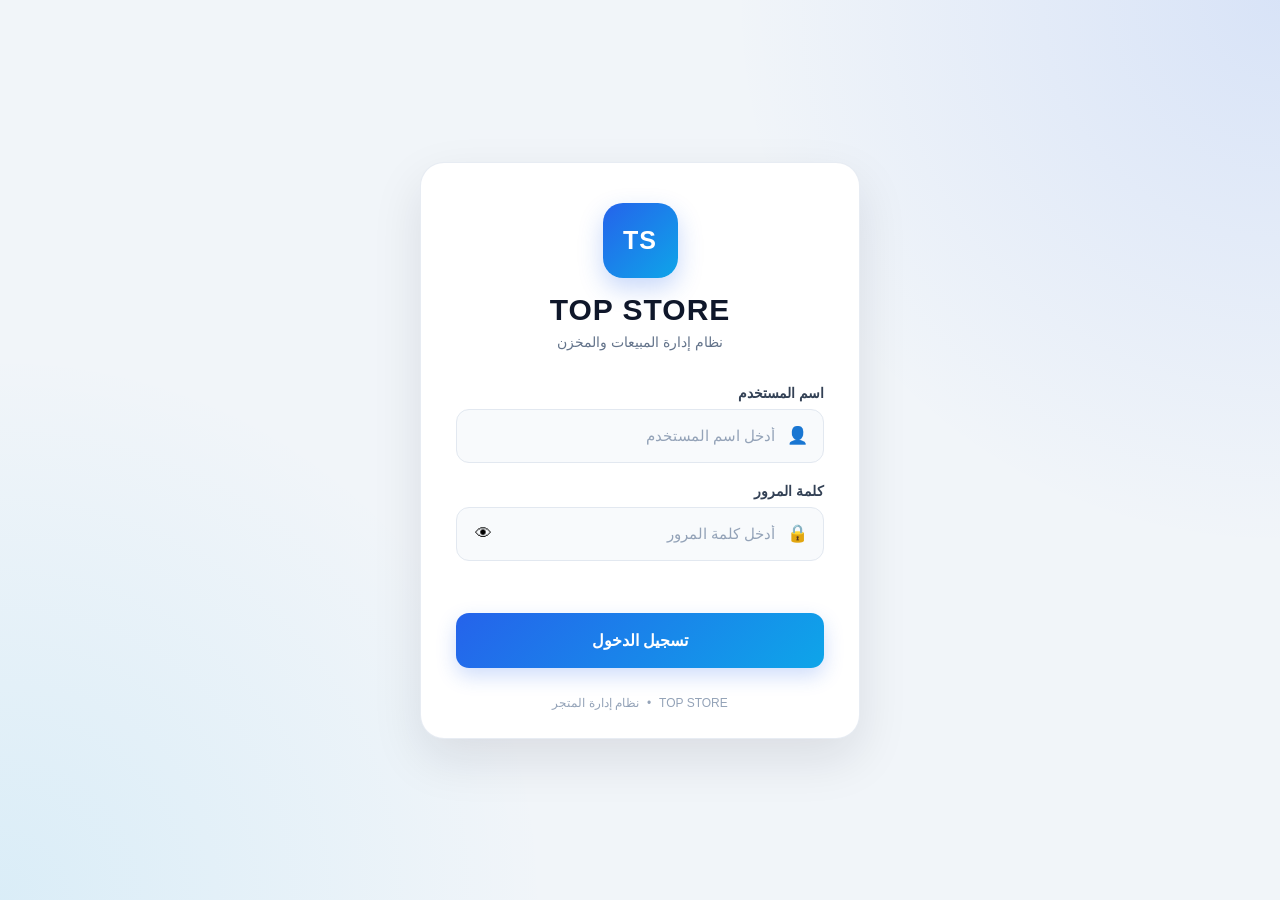
<file: reports.html>
<!DOCTYPE html>
<html lang="ar" dir="rtl">

<head>
    <meta charset="UTF-8">

    <meta
        name="viewport"
        content="width=device-width, initial-scale=1.0">

    <title>TOP STORE | التقارير</title>

    <link rel="stylesheet" href="dashboard.css">
    <link rel="stylesheet" href="reports.css">
</head>

<body>

<div class="app">

    <!-- =========================
         SIDEBAR
         ========================= -->

    <aside class="sidebar">

        <div class="logo">

            <div class="logo-icon">
                TS
            </div>

            <div>
                <strong>TOP STORE</strong>
                <span>نظام إدارة المتجر</span>
            </div>

        </div>


        <nav class="menu">

            <a href="dashboard.html" class="menu-item">
                <span>🏠</span>
                <span>الرئيسية</span>
            </a>

            <a href="sales.html" class="menu-item">
                <span>🛒</span>
                <span>المبيعات</span>
            </a>

            <a href="products.html" class="menu-item">
                <span>📦</span>
                <span>المنتجات والمخزن</span>
            </a>

            <a href="returns.html" class="menu-item">
                <span>🔄</span>
                <span>المرتجعات</span>
            </a>

            <a href="maintenance.html" class="menu-item">
                <span>🔧</span>
                <span>الصيانة</span>
            </a>


            <div class="menu-title">
                الإدارة المالية
            </div>

            <a href="accounts.html" class="menu-item">
                <span>💰</span>
                <span>الحسابات</span>
            </a>

            <a href="expenses.html" class="menu-item">
                <span>💸</span>
                <span>المصروفات</span>
            </a>


            <div class="menu-title">
                التقارير والإدارة
            </div>

            <a
                href="reports.html"
                class="menu-item active">

                <span>📊</span>
                <span>التقارير</span>

            </a>

            <a href="users.html" class="menu-item">
                <span>👥</span>
                <span>المستخدمين</span>
            </a>

        </nav>


        <div class="sidebar-bottom">

            <button
                id="logoutButton"
                class="logout-button">

                🚪
                <span>تسجيل الخروج</span>

            </button>

        </div>

    </aside>


    <!-- =========================
         MAIN
         ========================= -->

    <main class="main">


        <!-- HEADER -->

        <header class="header">

            <button
                id="menuButton"
                class="menu-button">

                ☰

            </button>


            <div class="header-title">

                <h1>
                    التقارير
                </h1>

                <p>
                    متابعة أداء المبيعات والمخزون
                </p>

            </div>


            <div class="user-area">

                <div class="user-info">

                    <strong id="usernameDisplay">
                        admin
                    </strong>

                    <span>
                        المدير
                    </span>

                </div>


                <div class="user-avatar">
                    A
                </div>

            </div>

        </header>


        <!-- =========================
             CONTENT
             ========================= -->

        <section class="reports-content">


            <!-- FILTER -->

            <div class="report-toolbar">

                <div>

                    <h2>
                        ملخص التقارير
                    </h2>

                    <p>
                        اختر الفترة الزمنية لعرض النتائج
                    </p>

                </div>


                <div class="report-filters">

                    <button
                        class="filter-btn active"
                        data-period="today">

                        اليوم

                    </button>

                    <button
                        class="filter-btn"
                        data-period="week">

                        هذا الأسبوع

                    </button>

                    <button
                        class="filter-btn"
                        data-period="month">

                        هذا الشهر

                    </button>

                    <button
                        class="filter-btn"
                        data-period="all">

                        الكل

                    </button>

                    <button
                        id="refreshReports"
                        class="refresh-btn">

                        🔄 تحديث

                    </button>

                </div>

            </div>


            <!-- =========================
                 STAT CARDS
                 ========================= -->

            <div class="stats-grid">


                <div class="stat-card sales-card">

                    <div class="stat-icon">
                        💰
                    </div>

                    <div class="stat-data">

                        <span>
                            إجمالي المبيعات
                        </span>

                        <strong id="totalSales">
                            0.00 ج.م
                        </strong>

                    </div>

                </div>


                <div class="stat-card returns-card">

                    <div class="stat-icon">
                        🔄
                    </div>

                    <div class="stat-data">

                        <span>
                            إجمالي المرتجعات
                        </span>

                        <strong id="totalReturns">
                            0.00 ج.م
                        </strong>

                    </div>

                </div>


                <div class="stat-card net-card">

                    <div class="stat-icon">
                        📈
                    </div>

                    <div class="stat-data">

                        <span>
                            صافي المبيعات
                        </span>

                        <strong id="netSales">
                            0.00 ج.م
                        </strong>

                    </div>

                </div>


                <div class="stat-card invoices-card">

                    <div class="stat-icon">
                        🧾
                    </div>

                    <div class="stat-data">

                        <span>
                            عدد الفواتير
                        </span>

                        <strong id="invoiceCount">
                            0
                        </strong>

                    </div>

                </div>

            </div>


            <!-- =========================
                 SECOND STATS
                 ========================= -->

            <div class="small-stats-grid">


                <div class="small-stat">

                    <span>
                        عدد المنتجات
                    </span>

                    <strong id="productsCount">
                        0
                    </strong>

                </div>


                <div class="small-stat warning">

                    <span>
                        مخزون منخفض
                    </span>

                    <strong id="lowStockCount">
                        0
                    </strong>

                </div>


                <div class="small-stat danger">

                    <span>
                        نفد من المخزون
                    </span>

                    <strong id="outOfStockCount">
                        0
                    </strong>

                </div>


                <div class="small-stat">

                    <span>
                        متوسط الفاتورة
                    </span>

                    <strong id="averageInvoice">
                        0.00 ج.م
                    </strong>

                </div>

            </div>


            <!-- =========================
                 TABLES
                 ========================= -->

            <div class="reports-columns">


                <!-- TOP PRODUCTS -->

                <div class="report-panel">

                    <div class="panel-heading">

                        <div>

                            <h2>
                                🏆 الأكثر مبيعًا
                            </h2>

                            <p>
                                المنتجات حسب الكمية المباعة
                            </p>

                        </div>

                    </div>


                    <div class="table-scroll">

                        <table>

                            <thead>

                                <tr>

                                    <th>
                                        #
                                    </th>

                                    <th>
                                        المنتج
                                    </th>

                                    <th>
                                        الكمية
                                    </th>

                                    <th>
                                        المبيعات
                                    </th>

                                </tr>

                            </thead>


                            <tbody id="topProductsBody">
                            </tbody>

                        </table>

                    </div>

                </div>


                <!-- LATEST SALES -->

                <div class="report-panel">

                    <div class="panel-heading">

                        <div>

                            <h2>
                                🧾 آخر الفواتير
                            </h2>

                            <p>
                                أحدث عمليات البيع
                            </p>

                        </div>

                    </div>


                    <div class="table-scroll">

                        <table>

                            <thead>

                                <tr>

                                    <th>
                                        الفاتورة
                                    </th>

                                    <th>
                                        العميل
                                    </th>

                                    <th>
                                        الإجمالي
                                    </th>

                                    <th>
                                        التاريخ
                                    </th>

                                </tr>

                            </thead>


                            <tbody id="latestSalesBody">
                            </tbody>

                        </table>

                    </div>

                </div>

            </div>


            <!-- =========================
                 STOCK ALERTS
                 ========================= -->

            <div class="report-panel stock-panel">

                <div class="panel-heading">

                    <div>

                        <h2>
                            📦 حالة المخزون
                        </h2>

                        <p>
                            المنتجات التي تحتاج إلى متابعة
                        </p>

                    </div>

                </div>


                <div class="table-scroll">

                    <table>

                        <thead>

                            <tr>

                                <th>
                                    المنتج
                                </th>

                                <th>
                                    الباركود
                                </th>

                                <th>
                                    الكمية
                                </th>

                                <th>
                                    الحد الأدنى
                                </th>

                                <th>
                                    الحالة
                                </th>

                            </tr>

                        </thead>


                        <tbody id="stockAlertsBody">
                        </tbody>

                    </table>

                </div>

            </div>


            <!-- =========================
                 PAYMENT METHODS
                 ========================= -->

            <div class="report-panel payment-panel">

                <div class="panel-heading">

                    <div>

                        <h2>
                            💳 طرق الدفع
                        </h2>

                        <p>
                            توزيع المبيعات حسب طريقة الدفع
                        </p>

                    </div>

                </div>


                <div
                    id="paymentMethods"
                    class="payment-methods">

                </div>

            </div>


        </section>

    </main>

</div>


<!-- Toast -->

<div
    id="reportToast"
    class="report-toast">
</div>


<script src="dashboard.js"></script>
<script src="reports.js"></script>

</body>

</html>
</file>
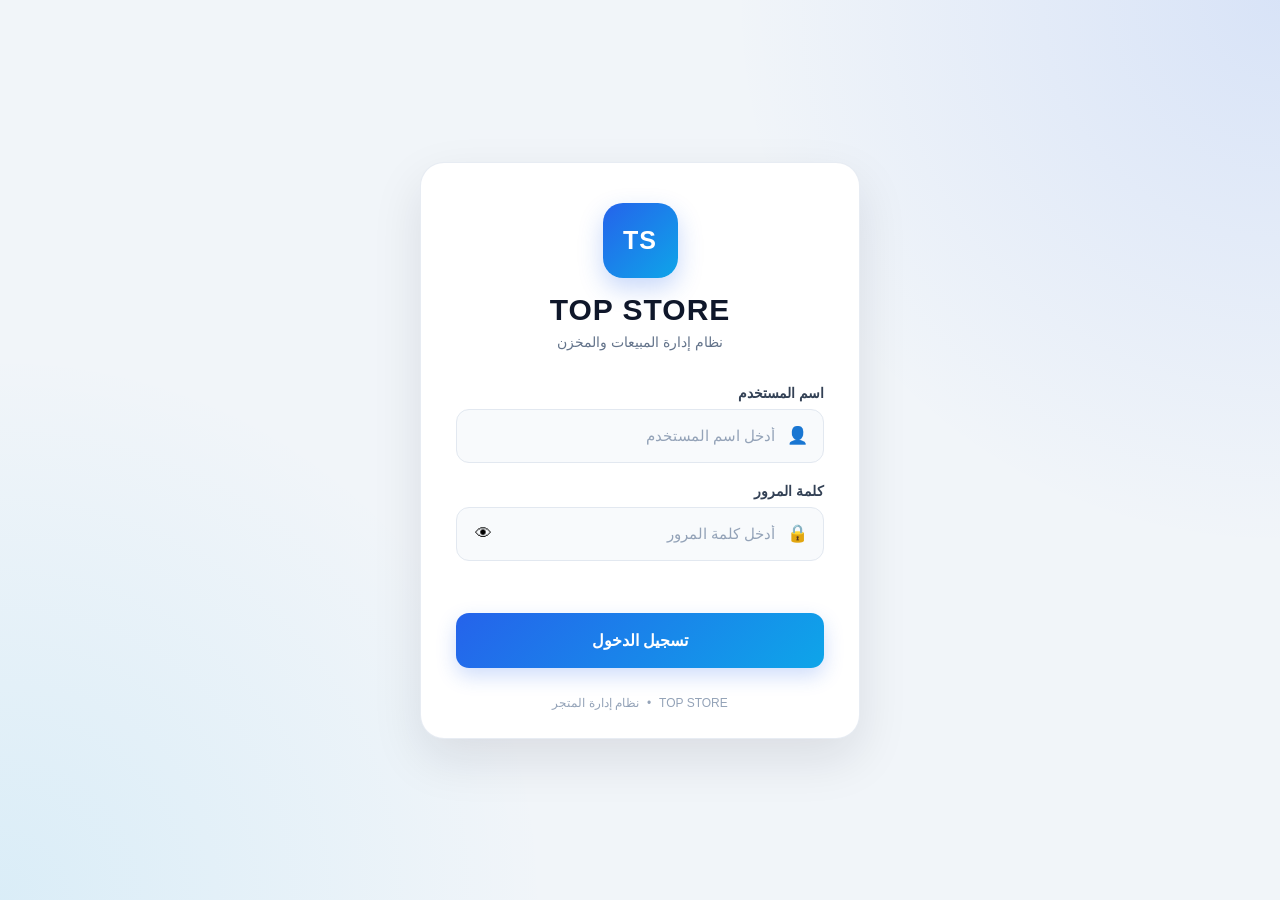
<file: returns.html>
<!DOCTYPE html>
<html lang="ar" dir="rtl">

<head>
    <meta charset="UTF-8">
    <meta name="viewport" content="width=device-width, initial-scale=1.0">

    <title>TOP STORE | المرتجعات</title>

    <link rel="stylesheet" href="dashboard.css">
    <link rel="stylesheet" href="returns.css">
</head>

<body>

<div class="app">

    <!-- Sidebar -->
    <aside class="sidebar">

        <div class="logo">

            <div class="logo-icon">
                TS
            </div>

            <div>
                <strong>TOP STORE</strong>
                <span>نظام إدارة المتجر</span>
            </div>

        </div>


        <nav class="menu">

            <a href="dashboard.html" class="menu-item">
                <span>🏠</span>
                <span>الرئيسية</span>
            </a>

            <a href="sales.html" class="menu-item">
                <span>🛒</span>
                <span>المبيعات</span>
            </a>

            <a href="products.html" class="menu-item">
                <span>📦</span>
                <span>المنتجات والمخزن</span>
            </a>

            <a href="returns.html" class="menu-item active">
                <span>🔄</span>
                <span>المرتجعات</span>
            </a>

            <a href="maintenance.html" class="menu-item">
                <span>🔧</span>
                <span>الصيانة</span>
            </a>


            <div class="menu-title">
                الإدارة المالية
            </div>

            <a href="accounts.html" class="menu-item">
                <span>💰</span>
                <span>الحسابات</span>
            </a>

            <a href="expenses.html" class="menu-item">
                <span>💸</span>
                <span>المصروفات</span>
            </a>


            <div class="menu-title">
                التقارير والإدارة
            </div>

            <a href="reports.html" class="menu-item">
                <span>📊</span>
                <span>التقارير</span>
            </a>

            <a href="users.html" class="menu-item">
                <span>👥</span>
                <span>المستخدمين</span>
            </a>

        </nav>


        <div class="sidebar-bottom">

            <button
                id="logoutButton"
                class="logout-button">

                🚪
                <span>تسجيل الخروج</span>

            </button>

        </div>

    </aside>


    <!-- Main -->
    <main class="main">

        <header class="header">

            <button
                id="menuButton"
                class="menu-button">

                ☰

            </button>


            <div class="header-title">

                <h1>
                    المرتجعات
                </h1>

                <p>
                    إدارة مرتجعات المبيعات وإعادة المنتجات للمخزن
                </p>

            </div>


            <div class="user-area">

                <div class="user-info">

                    <strong id="usernameDisplay">
                        admin
                    </strong>

                    <span>
                        المدير
                    </span>

                </div>


                <div class="user-avatar">
                    A
                </div>

            </div>

        </header>


        <section class="returns-content">


            <!-- Search Invoice -->

            <div class="return-search-card">

                <div class="search-title">

                    <div class="search-icon">
                        🔎
                    </div>

                    <div>

                        <h2>
                            البحث عن فاتورة
                        </h2>

                        <p>
                            أدخل رقم الفاتورة لعرض المنتجات
                        </p>

                    </div>

                </div>


                <div class="invoice-search">

                    <input
                        id="invoiceSearch"
                        type="text"
                        placeholder="رقم الفاتورة">

                    <button
                        id="searchInvoiceButton">

                        🔎 بحث

                    </button>

                </div>

            </div>


            <!-- Invoice Info -->

            <div
                id="invoiceInfo"
                class="invoice-info-card"
                style="display:none;">

                <div>

                    <span>
                        رقم الفاتورة
                    </span>

                    <strong id="invoiceNumber">
                        -
                    </strong>

                </div>


                <div>

                    <span>
                        التاريخ
                    </span>

                    <strong id="invoiceDate">
                        -
                    </strong>

                </div>


                <div>

                    <span>
                        العميل
                    </span>

                    <strong id="invoiceCustomer">
                        -
                    </strong>

                </div>


                <div>

                    <span>
                        إجمالي الفاتورة
                    </span>

                    <strong id="invoiceTotal">
                        0.00 ج.م
                    </strong>

                </div>

            </div>


            <!-- Products -->

            <div
                id="returnPanel"
                class="return-panel"
                style="display:none;">

                <div class="panel-header">

                    <div>

                        <h2>
                            منتجات الفاتورة
                        </h2>

                        <p>
                            حدد المنتجات والكميات المراد إرجاعها
                        </p>

                    </div>

                </div>


                <div class="table-wrapper">

                    <table class="return-table">

                        <thead>

                            <tr>

                                <th>
                                    المنتج
                                </th>

                                <th>
                                    الباركود
                                </th>

                                <th>
                                    سعر البيع
                                </th>

                                <th>
                                    المباع
                                </th>

                                <th>
                                    تم إرجاعه
                                </th>

                                <th>
                                    الكمية المرتجعة
                                </th>

                                <th>
                                    قيمة المرتجع
                                </th>

                            </tr>

                        </thead>


                        <tbody id="returnProductsBody">
                        </tbody>

                    </table>

                </div>


                <!-- Return Summary -->

                <div class="return-summary">

                    <div class="summary-box">

                        <span>
                            عدد المنتجات
                        </span>

                        <strong id="returnItemsCount">
                            0
                        </strong>

                    </div>


                    <div class="summary-box">

                        <span>
                            إجمالي المرتجع
                        </span>

                        <strong id="returnTotal">
                            0.00 ج.م
                        </strong>

                    </div>

                </div>


                <!-- Reason -->

                <div class="return-reason">

                    <label>
                        سبب المرتجع
                    </label>

                    <textarea
                        id="returnReason"
                        placeholder="اكتب سبب المرتجع..."></textarea>

                </div>


                <div class="return-actions">

                    <button
                        id="cancelReturn"
                        class="cancel-return">

                        إلغاء

                    </button>


                    <button
                        id="confirmReturn"
                        class="confirm-return">

                        🔄 تأكيد المرتجع

                    </button>

                </div>

            </div>


            <!-- Empty -->

            <div
                id="emptyReturns"
                class="empty-returns">

                <div>
                    🔄
                </div>

                <h2>
                    لا توجد فاتورة محددة
                </h2>

                <p>
                    ابحث عن رقم الفاتورة لبدء عملية المرتجع
                </p>

            </div>

        </section>

    </main>

</div>


<div
    id="toast"
    class="return-toast">
</div>


<script src="permissions.js"></script>
<script src="dashboard.js"></script>
<script src="returns.js"></script>

</body>
</html>
</file>
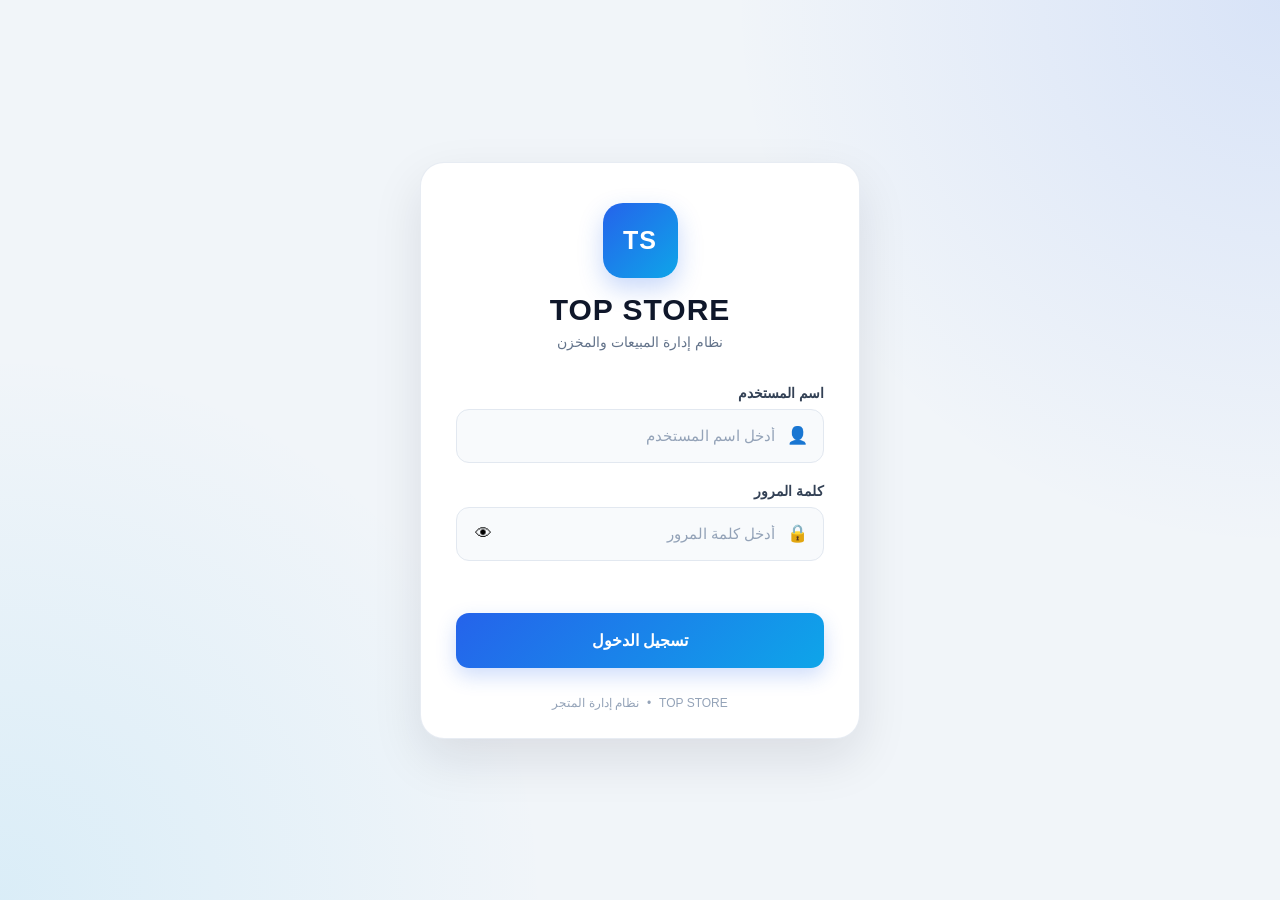
<file: sales.html>
<!DOCTYPE html>
<html lang="ar" dir="rtl">

<head>
    <meta charset="UTF-8">

    <meta name="viewport"
          content="width=device-width, initial-scale=1.0">

    <title>TOP STORE | المبيعات</title>

    <link rel="stylesheet" href="dashboard.css">

    <style>
        /* ==============================
           SALES PAGE
           ============================== */

        .sales-content {
            padding: 25px;
        }

        .sales-layout {
            display: grid;
            grid-template-columns: minmax(0, 1fr) 360px;
            gap: 20px;
        }

        .sales-panel {
            background: #fff;
            border: 1px solid var(--border);
            border-radius: 16px;
            overflow: hidden;
        }

        .panel-header {
            padding: 18px 20px;
            border-bottom: 1px solid var(--border);
            display: flex;
            align-items: center;
            justify-content: space-between;
            gap: 15px;
        }

        .panel-header h2 {
            font-size: 18px;
        }

        .panel-header p {
            color: var(--muted);
            font-size: 12px;
            margin-top: 4px;
        }

        .invoice-number {
            background: #eff6ff;
            color: var(--primary);
            padding: 9px 12px;
            border-radius: 9px;
            font-size: 12px;
            font-weight: 700;
        }

        .sales-tools {
            padding: 18px 20px;
            display: grid;
            grid-template-columns: 1fr 1fr;
            gap: 12px;
        }

        .field {
            display: flex;
            flex-direction: column;
            gap: 7px;
        }

        .field.full {
            grid-column: 1 / -1;
        }

        .field label {
            font-size: 12px;
            font-weight: 700;
            color: #334155;
        }

        .field input,
        .field select {
            width: 100%;
            height: 45px;
            border: 1px solid var(--border);
            border-radius: 9px;
            padding: 0 12px;
            outline: none;
            background: #f8fafc;
            font-family: inherit;
            font-size: 13px;
        }

        .field input:focus,
        .field select:focus {
            border-color: var(--primary);
            background: #fff;
            box-shadow: 0 0 0 3px rgba(37,99,235,.08);
        }

        .barcode-row {
            display: flex;
            gap: 8px;
        }

        .barcode-row input {
            flex: 1;
        }

        .add-product-btn {
            height: 45px;
            padding: 0 18px;
            border: none;
            border-radius: 9px;
            background: var(--primary);
            color: #fff;
            font-family: inherit;
            font-weight: 700;
            cursor: pointer;
        }

        .add-product-btn:hover {
            background: var(--primary-dark);
        }

        .cart-wrapper {
            overflow-x: auto;
        }

        .cart-table {
            width: 100%;
            border-collapse: collapse;
            min-width: 650px;
        }

        .cart-table th {
            background: #f8fafc;
            color: #64748b;
            font-size: 12px;
            padding: 13px 10px;
            border-bottom: 1px solid var(--border);
            white-space: nowrap;
        }

        .cart-table td {
            padding: 12px 10px;
            border-bottom: 1px solid #f1f5f9;
            font-size: 13px;
            text-align: center;
        }

        .product-name {
            text-align: right !important;
            font-weight: 700;
        }

        .qty-control {
            display: inline-flex;
            align-items: center;
            gap: 7px;
        }

        .qty-control button {
            width: 28px;
            height: 28px;
            border: none;
            border-radius: 7px;
            background: #e2e8f0;
            cursor: pointer;
            font-weight: 700;
        }

        .qty-control button:hover {
            background: #cbd5e1;
        }

        .qty-value {
            min-width: 20px;
            font-weight: 700;
        }

        .delete-item {
            border: none;
            background: #fee2e2;
            color: #dc2626;
            width: 30px;
            height: 30px;
            border-radius: 7px;
            cursor: pointer;
        }

        .empty-cart {
            padding: 60px 20px;
            text-align: center;
            color: var(--muted);
        }

        .empty-cart-icon {
            font-size: 42px;
            margin-bottom: 10px;
        }

        /* Summary */

        .summary-panel {
            height: fit-content;
            position: sticky;
            top: 20px;
        }

        .summary-body {
            padding: 20px;
        }

        .summary-row {
            display: flex;
            justify-content: space-between;
            align-items: center;
            padding: 11px 0;
            border-bottom: 1px solid #f1f5f9;
            font-size: 13px;
        }

        .summary-row strong {
            font-size: 15px;
        }

        .discount-box {
            display: flex;
            gap: 7px;
            margin: 15px 0;
        }

        .discount-box input {
            flex: 1;
            height: 42px;
            border: 1px solid var(--border);
            border-radius: 8px;
            padding: 0 10px;
            outline: none;
            font-family: inherit;
        }

        .discount-box select {
            width: 75px;
            border: 1px solid var(--border);
            border-radius: 8px;
            outline: none;
            font-family: inherit;
        }

        .total-row {
            margin-top: 10px;
            padding: 18px 0;
            border-top: 2px solid var(--border);
        }

        .total-row span {
            font-weight: 700;
        }

        .total-row strong {
            color: var(--primary);
            font-size: 25px;
        }

        .payment-section {
            margin-top: 10px;
        }

        .payment-section label {
            display: block;
            font-size: 12px;
            font-weight: 700;
            margin-bottom: 7px;
        }

        .payment-section input,
        .payment-section select {
            width: 100%;
            height: 45px;
            border: 1px solid var(--border);
            border-radius: 9px;
            padding: 0 12px;
            outline: none;
            font-family: inherit;
            background: #f8fafc;
        }

        .remaining-box {
            margin-top: 12px;
            padding: 14px;
            border-radius: 10px;
            background: #f8fafc;
            display: flex;
            justify-content: space-between;
        }

        .remaining-box strong {
            color: var(--danger);
        }

        .action-buttons {
            display: grid;
            grid-template-columns: 1fr 1fr;
            gap: 9px;
            margin-top: 18px;
        }

        .action-btn {
            height: 48px;
            border: none;
            border-radius: 9px;
            cursor: pointer;
            font-family: inherit;
            font-weight: 700;
        }

        .save-btn {
            background: #16a34a;
            color: white;
        }

        .save-btn:hover {
            background: #15803d;
        }

        .clear-btn {
            background: #fee2e2;
            color: #dc2626;
        }

        .print-btn {
            grid-column: 1 / -1;
            background: #0f172a;
            color: white;
        }

        .customer-section {
            padding: 18px 20px;
            border-top: 1px solid var(--border);
        }

        .customer-section h3 {
            font-size: 14px;
            margin-bottom: 12px;
        }

        .customer-grid {
            display: grid;
            grid-template-columns: 1fr 1fr;
            gap: 10px;
        }

        .customer-grid input {
            width: 100%;
            height: 42px;
            border: 1px solid var(--border);
            border-radius: 8px;
            padding: 0 10px;
            outline: none;
            font-family: inherit;
        }

        .customer-grid input:focus {
            border-color: var(--primary);
        }

        .toast {
            position: fixed;
            left: 25px;
            bottom: 25px;
            padding: 13px 18px;
            background: #0f172a;
            color: white;
            border-radius: 10px;
            font-size: 13px;
            opacity: 0;
            transform: translateY(15px);
            pointer-events: none;
            transition: .3s;
            z-index: 9999;
        }

        .toast.show {
            opacity: 1;
            transform: translateY(0);
        }

        .toast.success {
            background: #16a34a;
        }

        .toast.error {
            background: #dc2626;
        }

        @media (max-width: 1000px) {
            .sales-layout {
                grid-template-columns: 1fr;
            }

            .summary-panel {
                position: static;
            }
        }

        @media (max-width: 700px) {
            .sales-content {
                padding: 15px;
            }

            .sales-tools {
                grid-template-columns: 1fr;
            }

            .field.full {
                grid-column: auto;
            }

            .customer-grid {
                grid-template-columns: 1fr;
            }

            .panel-header {
                align-items: flex-start;
                flex-direction: column;
            }
        }
    </style>

</head>


<body>

<div class="app">

    <!-- Sidebar -->

    <aside class="sidebar" id="sidebar">

        <div class="logo">

            <div class="logo-icon">
                TS
            </div>

            <div>
                <strong>TOP STORE</strong>
                <span>نظام إدارة المتجر</span>
            </div>

        </div>


        <nav class="menu">

            <a href="dashboard.html" class="menu-item">
                <span>🏠</span>
                <span>الرئيسية</span>
            </a>

            <a href="sales.html" class="menu-item active">
                <span>🛒</span>
                <span>المبيعات</span>
            </a>

            <a href="products.html" class="menu-item">
                <span>📦</span>
                <span>المنتجات والمخزن</span>
            </a>

            <a href="returns.html" class="menu-item">
                <span>🔄</span>
                <span>المرتجعات</span>
            </a>

            <a href="maintenance.html" class="menu-item">
                <span>🔧</span>
                <span>الصيانة</span>
            </a>

            <div class="menu-title">
                الإدارة المالية
            </div>

            <a href="accounts.html" class="menu-item">
                <span>💰</span>
                <span>الحسابات</span>
            </a>

            <a href="expenses.html" class="menu-item">
                <span>💸</span>
                <span>المصروفات</span>
            </a>

            <div class="menu-title">
                التقارير والإدارة
            </div>

            <a href="reports.html" class="menu-item">
                <span>📊</span>
                <span>التقارير</span>
            </a>

            <a href="users.html" class="menu-item">
                <span>👥</span>
                <span>المستخدمين</span>
            </a>

        </nav>


        <div class="sidebar-bottom">

            <button id="logoutButton"
                    class="logout-button">

                🚪
                <span>تسجيل الخروج</span>

            </button>

        </div>

    </aside>


    <!-- Main -->

    <main class="main">

        <header class="header">

            <button id="menuButton"
                    class="menu-button">
                ☰
            </button>

            <div class="header-title">

                <h1>المبيعات</h1>

                <p>
                    إنشاء وإدارة فواتير البيع
                </p>

            </div>


            <div class="user-area">

                <div class="user-info">

                    <strong id="usernameDisplay">
                        admin
                    </strong>

                    <span>
                        المدير
                    </span>

                </div>

                <div class="user-avatar">
                    A
                </div>

            </div>

        </header>


        <section class="sales-content">

            <div class="sales-layout">


                <!-- Products / Cart -->

                <div class="sales-panel">

                    <div class="panel-header">

                        <div>

                            <h2>
                                🛒 فاتورة بيع جديدة
                            </h2>

                            <p>
                                أضف المنتجات إلى الفاتورة
                            </p>

                        </div>

                        <div class="invoice-number">
                            فاتورة #<span id="invoiceNumber"></span>
                        </div>

                    </div>


                    <div class="sales-tools">

                        <div class="field full">

                            <label>
                                باركود / اسم المنتج
                            </label>

                            <div class="barcode-row">

                                <input
                                    type="text"
                                    id="productInput"
                                    placeholder="امسح الباركود أو اكتب اسم المنتج">

                                <button
                                    class="add-product-btn"
                                    id="addProductButton">

                                    + إضافة

                                </button>

                            </div>

                        </div>

                    </div>


                    <div class="cart-wrapper">

                        <table class="cart-table">

                            <thead>

                                <tr>

                                    <th>
                                        المنتج
                                    </th>

                                    <th>
                                        السعر
                                    </th>

                                    <th>
                                        الكمية
                                    </th>

                                    <th>
                                        الخصم
                                    </th>

                                    <th>
                                        الإجمالي
                                    </th>

                                    <th>
                                        حذف
                                    </th>

                                </tr>

                            </thead>

                            <tbody id="cartBody">

                            </tbody>

                        </table>


                        <div
                            class="empty-cart"
                            id="emptyCart">

                            <div class="empty-cart-icon">
                                🛒
                            </div>

                            <strong>
                                الفاتورة فارغة
                            </strong>

                            <p>
                                أضف منتجًا باستخدام الباركود أو الاسم
                            </p>

                        </div>

                    </div>


                    <div class="customer-section">

                        <h3>
                            👤 بيانات العميل — اختياري
                        </h3>

                        <div class="customer-grid">

                            <input
                                id="customerName"
                                type="text"
                                placeholder="اسم العميل">

                            <input
                                id="customerPhone"
                                type="tel"
                                placeholder="رقم الهاتف">

                        </div>

                    </div>

                </div>


                <!-- Summary -->

                <div class="sales-panel summary-panel">

                    <div class="panel-header">

                        <div>

                            <h2>
                                💰 ملخص الفاتورة
                            </h2>

                            <p>
                                إجمالي عملية البيع
                            </p>

                        </div>

                    </div>


                    <div class="summary-body">

                        <div class="summary-row">

                            <span>
                                عدد المنتجات
                            </span>

                            <strong id="itemsCount">
                                0
                            </strong>

                        </div>


                        <div class="summary-row">

                            <span>
                                الإجمالي قبل الخصم
                            </span>

                            <strong>
                                <span id="subtotal">
                                    0.00
                                </span>
                                ج.م
                            </strong>

                        </div>


                        <div class="discount-box">

                            <input
                                type="number"
                                id="discountInput"
                                value="0"
                                min="0"
                                placeholder="الخصم">

                            <select id="discountType">

                                <option value="amount">
                                    ج.م
                                </option>

                                <option value="percent">
                                    %
                                </option>

                            </select>

                        </div>


                        <div class="summary-row">

                            <span>
                                قيمة الخصم
                            </span>

                            <strong>
                                <span id="discountValue">
                                    0.00
                                </span>
                                ج.م
                            </strong>

                        </div>


                        <div class="summary-row total-row">

                            <span>
                                الإجمالي النهائي
                            </span>

                            <strong>
                                <span id="grandTotal">
                                    0.00
                                </span>
                                ج.م
                            </strong>

                        </div>


                        <div class="payment-section">

                            <label>
                                طريقة الدفع
                            </label>

                            <select id="paymentMethod">

                                <option value="cash">
                                    نقدي
                                </option>

                                <option value="card">
                                    بطاقة
                                </option>

                                <option value="wallet">
                                    محفظة إلكترونية
                                </option>

                                <option value="mixed">
                                    مختلط
                                </option>

                            </select>

                        </div>


                        <div class="payment-section">

                            <label>
                                المبلغ المدفوع
                            </label>

                            <input
                                type="number"
                                id="paidInput"
                                value="0"
                                min="0"
                                placeholder="المبلغ المدفوع">

                        </div>


                        <div class="remaining-box">

                            <span>
                                الباقي / المتبقي
                            </span>

                            <strong id="remaining">
                                0.00 ج.م
                            </strong>

                        </div>


                        <div class="action-buttons">

                            <button
                                id="saveSale"
                                class="action-btn save-btn">

                                💾 حفظ الفاتورة

                            </button>


                            <button
                                id="clearSale"
                                class="action-btn clear-btn">

                                🗑️ إلغاء

                            </button>


                            <button
                                id="printSale"
                                class="action-btn print-btn">

                                🖨️ حفظ وطباعة الفاتورة

                            </button>

                        </div>

                    </div>

                </div>

            </div>

        </section>

    </main>

</div>


<div id="toast" class="toast"></div>


<script src="permissions.js"></script>
<script src="dashboard.js"></script>
<script src="sales.js"></script>

</body>

</html>
</file>
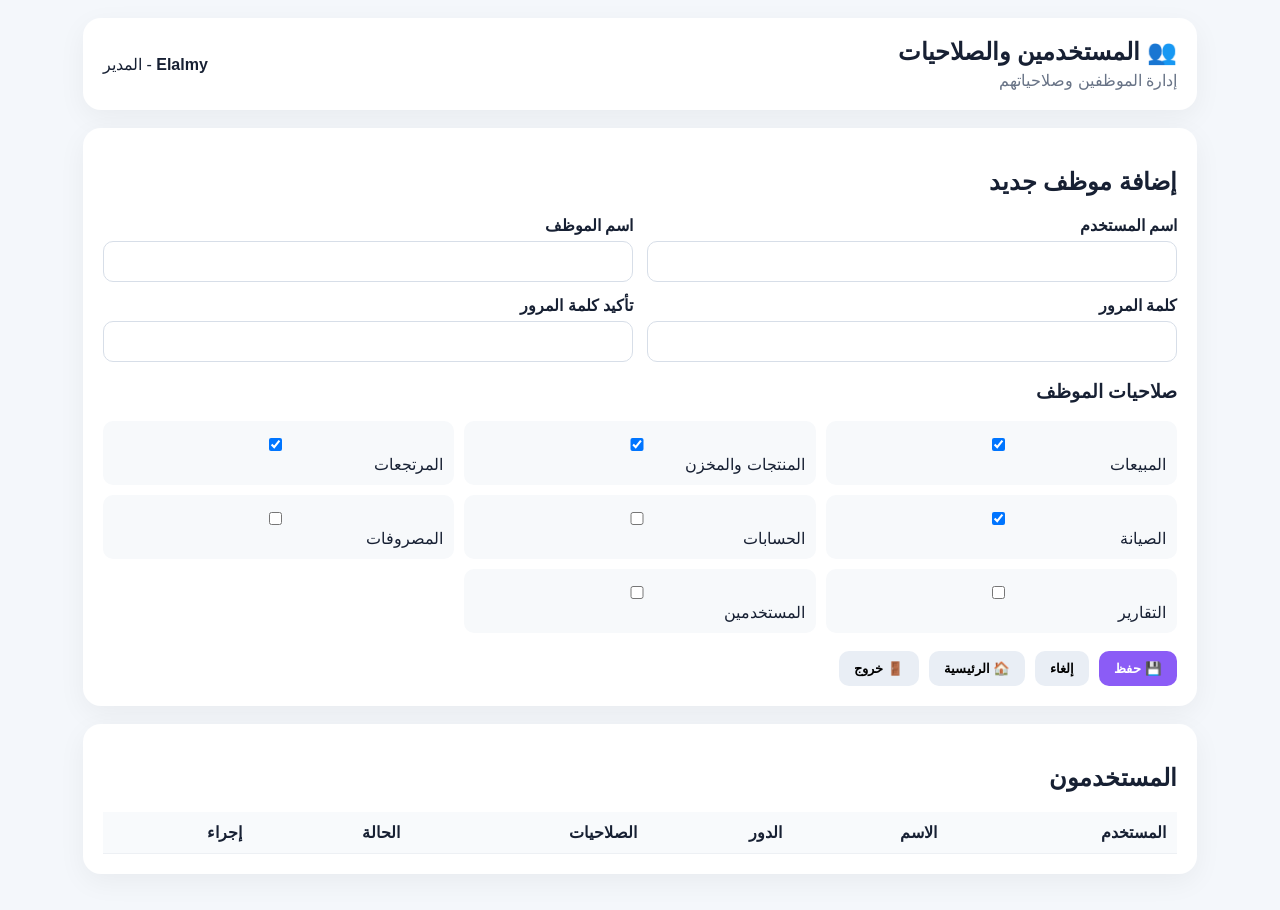
<file: users.html>
<!DOCTYPE html>
<html lang="ar" dir="rtl">
<head>
<meta charset="UTF-8">
<meta name="viewport" content="width=device-width,initial-scale=1">
<title>TOP STORE | المستخدمين والصلاحيات</title>
<style>
*{box-sizing:border-box}body{margin:0;background:#f4f7fb;font-family:Tahoma,Arial,sans-serif;color:#172033}
.page{max-width:1150px;margin:auto;padding:18px}.card{background:#fff;border-radius:18px;padding:20px;margin-bottom:18px;box-shadow:0 8px 28px #0000000d}
.head{display:flex;justify-content:space-between;align-items:center;gap:15px}.head h1{margin:0 0 5px}.head p{margin:0;color:#687386}
.grid{display:grid;grid-template-columns:1fr 1fr;gap:14px}label{font-weight:bold}input{width:100%;padding:12px;margin-top:6px;border:1px solid #d7dee8;border-radius:10px}
.permissions{display:grid;grid-template-columns:repeat(3,1fr);gap:10px;margin-top:12px}.permissions label{font-weight:normal;background:#f7f9fb;padding:11px;border-radius:10px}
.actions{display:flex;gap:10px;flex-wrap:wrap;margin-top:18px}button{border:0;border-radius:10px;padding:10px 15px;cursor:pointer;font-weight:bold;background:#e9eef5}.primary{background:#8b5cf6;color:#fff}.danger{background:#ef4444;color:#fff}
.table{overflow:auto}table{width:100%;border-collapse:collapse}th,td{padding:11px;text-align:right;border-bottom:1px solid #edf0f4;white-space:nowrap}th{background:#f8fafc}
@media(max-width:700px){.grid,.permissions{grid-template-columns:1fr}.head{flex-direction:column;align-items:flex-start}}
</style>
</head>
<body>
<div class="page">
<section class="card head">
<div><h1>👥 المستخدمين والصلاحيات</h1><p>إدارة الموظفين وصلاحياتهم</p></div>
<div><strong id="usernameDisplay">Elalmy</strong> - <span id="roleDisplay">المدير</span></div>
</section>
<section class="card">
<h2 id="formTitle">إضافة موظف جديد</h2>
<form id="userForm">
<div class="grid">
<label>اسم المستخدم<input id="username" required autocomplete="off"></label>
<label>اسم الموظف<input id="name" required></label>
<label>كلمة المرور<input id="password" type="password" required></label>
<label>تأكيد كلمة المرور<input id="passwordConfirm" type="password" required></label>
</div>
<h3>صلاحيات الموظف</h3>
<div class="permissions">
<label><input data-permission="sales" type="checkbox" checked> المبيعات</label>
<label><input data-permission="products" type="checkbox" checked> المنتجات والمخزن</label>
<label><input data-permission="returns" type="checkbox" checked> المرتجعات</label>
<label><input data-permission="maintenance" type="checkbox" checked> الصيانة</label>
<label><input data-permission="accounts" type="checkbox"> الحسابات</label>
<label><input data-permission="expenses" type="checkbox"> المصروفات</label>
<label><input data-permission="reports" type="checkbox"> التقارير</label>
<label><input data-permission="users" type="checkbox"> المستخدمين</label>
</div>
<div class="actions">
<button class="primary" type="submit">💾 حفظ</button>
<button id="cancelEdit" type="button">إلغاء</button>
<button type="button" onclick="location.href='dashboard.html'">🏠 الرئيسية</button>
<button id="logoutButton" type="button">🚪 خروج</button>
</div>
</form>
</section>
<section class="card">
<h2>المستخدمون</h2>
<div class="table"><table><thead><tr><th>المستخدم</th><th>الاسم</th><th>الدور</th><th>الصلاحيات</th><th>الحالة</th><th>إجراء</th></tr></thead><tbody id="usersTable"></tbody></table></div>
</section>
</div>
<script src="permissions.js"></script>
<script src="users.js"></script>
</body>
</html>
</file>
<file: style.css>
/* =========================================
   TOP STORE WEB
   Login Page
   ========================================= */

* {
    margin: 0;
    padding: 0;
    box-sizing: border-box;
}

:root {
    --primary: #2563eb;
    --primary-dark: #1d4ed8;
    --secondary: #0ea5e9;

    --background: #f1f5f9;
    --card: #ffffff;

    --text: #0f172a;
    --muted: #64748b;

    --border: #e2e8f0;

    --danger: #dc2626;
    --success: #16a34a;

    --shadow:
        0 20px 50px rgba(15, 23, 42, 0.10);
}

html,
body {
    width: 100%;
    min-height: 100%;
}

body {
    font-family:
        "Segoe UI",
        Tahoma,
        Arial,
        sans-serif;

    background:
        radial-gradient(
            circle at top right,
            rgba(37, 99, 235, 0.12),
            transparent 35%
        ),
        radial-gradient(
            circle at bottom left,
            rgba(14, 165, 233, 0.10),
            transparent 35%
        ),
        var(--background);

    color: var(--text);
}


/* =========================================
   Login Page
   ========================================= */

.login-page {
    min-height: 100vh;

    display: flex;

    align-items: center;
    justify-content: center;

    padding: 25px;
}


/* =========================================
   Login Card
   ========================================= */

.login-card {
    width: 100%;
    max-width: 440px;

    background: var(--card);

    border: 1px solid rgba(226, 232, 240, 0.8);

    border-radius: 24px;

    padding: 40px 35px 28px;

    box-shadow: var(--shadow);

    animation: cardShow 0.5s ease;
}

@keyframes cardShow {

    from {
        opacity: 0;
        transform: translateY(20px);
    }

    to {
        opacity: 1;
        transform: translateY(0);
    }
}


/* =========================================
   Brand
   ========================================= */

.brand {
    text-align: center;

    margin-bottom: 35px;
}

.brand-icon {
    width: 75px;
    height: 75px;

    margin: 0 auto 15px;

    border-radius: 20px;

    display: flex;

    align-items: center;
    justify-content: center;

    background:
        linear-gradient(
            135deg,
            var(--primary),
            var(--secondary)
        );

    color: white;

    box-shadow:
        0 10px 25px rgba(37, 99, 235, 0.25);
}

.brand-icon span {
    font-size: 25px;
    font-weight: 800;
    letter-spacing: 1px;
}

.brand h1 {
    font-size: 30px;

    font-weight: 800;

    letter-spacing: 1px;

    margin-bottom: 7px;
}

.brand p {
    color: var(--muted);

    font-size: 14px;
}


/* =========================================
   Form
   ========================================= */

.login-form {
    width: 100%;
}

.input-group {
    margin-bottom: 20px;
}

.input-group label {
    display: block;

    margin-bottom: 8px;

    font-size: 14px;

    font-weight: 700;

    color: #334155;
}

.input-box {
    position: relative;

    display: flex;

    align-items: center;

    width: 100%;
}

.input-box input {
    width: 100%;

    height: 54px;

    border: 1px solid var(--border);

    border-radius: 13px;

    background: #f8fafc;

    color: var(--text);

    font-size: 15px;

    outline: none;

    padding: 0 48px 0 45px;

    transition:
        border-color 0.2s ease,
        box-shadow 0.2s ease,
        background 0.2s ease;
}

.input-box input::placeholder {
    color: #94a3b8;
}

.input-box input:focus {
    background: #ffffff;

    border-color: var(--primary);

    box-shadow:
        0 0 0 4px rgba(37, 99, 235, 0.10);
}

.input-icon {
    position: absolute;

    right: 16px;

    font-size: 17px;

    z-index: 2;

    pointer-events: none;
}

.password-toggle {
    position: absolute;

    left: 10px;

    width: 35px;
    height: 35px;

    border: none;

    background: transparent;

    cursor: pointer;

    border-radius: 8px;

    font-size: 17px;

    transition: background 0.2s ease;
}

.password-toggle:hover {
    background: #e2e8f0;
}


/* =========================================
   Message
   ========================================= */

.login-message {
    min-height: 20px;

    margin-bottom: 12px;

    text-align: center;

    font-size: 13px;

    font-weight: 600;
}

.login-message.error {
    color: var(--danger);
}

.login-message.success {
    color: var(--success);
}


/* =========================================
   Login Button
   ========================================= */

.login-button {
    position: relative;

    width: 100%;
    height: 55px;

    border: none;

    border-radius: 13px;

    background:
        linear-gradient(
            135deg,
            var(--primary),
            var(--secondary)
        );

    color: white;

    font-size: 16px;

    font-weight: 700;

    cursor: pointer;

    overflow: hidden;

    box-shadow:
        0 8px 20px rgba(37, 99, 235, 0.22);

    transition:
        transform 0.2s ease,
        box-shadow 0.2s ease,
        opacity 0.2s ease;
}

.login-button:hover {
    transform: translateY(-1px);

    box-shadow:
        0 12px 25px rgba(37, 99, 235, 0.28);
}

.login-button:active {
    transform: translateY(0);
}

.login-button:disabled {
    cursor: not-allowed;

    opacity: 0.75;
}

.button-loader {
    display: none;

    width: 20px;
    height: 20px;

    margin: auto;

    border: 3px solid rgba(255, 255, 255, 0.4);

    border-top-color: white;

    border-radius: 50%;

    animation: spin 0.7s linear infinite;
}

.login-button.loading .button-text {
    display: none;
}

.login-button.loading .button-loader {
    display: block;
}

@keyframes spin {

    to {
        transform: rotate(360deg);
    }
}


/* =========================================
   Footer
   ========================================= */

.login-footer {
    display: flex;

    align-items: center;
    justify-content: center;

    gap: 8px;

    margin-top: 28px;

    color: #94a3b8;

    font-size: 12px;
}


/* =========================================
   Mobile
   ========================================= */

@media (max-width: 480px) {

    .login-page {
        padding: 15px;
    }

    .login-card {
        padding: 30px 22px 23px;

        border-radius: 20px;
    }

    .brand {
        margin-bottom: 28px;
    }

    .brand-icon {
        width: 68px;
        height: 68px;
    }

    .brand h1 {
        font-size: 26px;
    }

    .input-box input {
        height: 52px;
    }

    .login-button {
        height: 53px;
    }
}


/* =========================================
   Small Phones
   ========================================= */

@media (max-width: 350px) {

    .login-card {
        padding: 25px 18px 20px;
    }

    .brand h1 {
        font-size: 23px;
    }

    .brand p {
        font-size: 12px;
    }
}
</file>
<file: accounts.css>
* {
    box-sizing: border-box;
    margin: 0;
    padding: 0;
}

body {
    font-family: Tahoma, Arial, sans-serif;
    background: #f6f7fb;
    color: #1e293b;
}

.app {
    min-height: 100vh;
    display: flex;
}


/* ================= SIDEBAR ================= */

.sidebar {
    width: 245px;
    background: #ffffff;
    border-left: 1px solid #e5e7eb;
    display: flex;
    flex-direction: column;
    position: fixed;
    right: 0;
    top: 0;
    bottom: 0;
    z-index: 10;
}

.logo {
    padding: 22px;
    display: flex;
    align-items: center;
    gap: 12px;
    border-bottom: 1px solid #eee;
}

.logo-icon {
    width: 42px;
    height: 42px;
    border-radius: 12px;
    background: #7c3aed;
    color: white;
    display: flex;
    align-items: center;
    justify-content: center;
    font-weight: bold;
}

.logo strong {
    display: block;
}

.logo span {
    font-size: 10px;
    color: #94a3b8;
}


.menu {
    padding: 15px;
}

.menu-item {
    text-decoration: none;
    color: #475569;
    display: flex;
    gap: 10px;
    align-items: center;
    padding: 12px;
    border-radius: 9px;
    margin-bottom: 5px;
    font-size: 12px;
    font-weight: bold;
}

.menu-item:hover,
.menu-item.active {
    background: #f3e8ff;
    color: #7c3aed;
}

.sidebar-bottom {
    margin-top: auto;
    padding: 15px;
}

.logout-button {
    width: 100%;
    border: none;
    padding: 11px;
    border-radius: 9px;
    background: #fee2e2;
    color: #dc2626;
    cursor: pointer;
    font-family: inherit;
    font-weight: bold;
}


/* ================= MAIN ================= */

.main {
    width: calc(100% - 245px);
    margin-right: 245px;
}

.header {
    height: 82px;
    background: white;
    border-bottom: 1px solid #e5e7eb;
    padding: 15px 25px;
    display: flex;
    justify-content: space-between;
    align-items: center;
}

.header h1 {
    font-size: 21px;
}

.header p {
    color: #94a3b8;
    font-size: 11px;
    margin-top: 5px;
}

.user-box {
    text-align: left;
}

.user-box strong {
    display: block;
    font-size: 12px;
}

.user-box span {
    font-size: 10px;
    color: #7c3aed;
}


/* ================= CONTENT ================= */

.content {
    padding: 22px;
}


/* ================= DATE ================= */

.date-panel {
    background: white;
    border: 1px solid #e5e7eb;
    border-radius: 14px;
    padding: 15px;
    display: flex;
    align-items: end;
    gap: 12px;
    margin-bottom: 18px;
}

.date-panel label {
    display: block;
    font-size: 11px;
    margin-bottom: 7px;
    font-weight: bold;
}

.date-panel input {
    padding: 10px;
    border: 1px solid #dbe2ea;
    border-radius: 8px;
    font-family: inherit;
}

.today-button {
    border: none;
    background: #f3e8ff;
    color: #7c3aed;
    padding: 10px 15px;
    border-radius: 8px;
    cursor: pointer;
    font-family: inherit;
    font-weight: bold;
}


/* ================= STATS ================= */

.stats-grid {
    display: grid;
    grid-template-columns: repeat(6, 1fr);
    gap: 12px;
    margin-bottom: 18px;
}

.stat-card {
    background: white;
    border: 1px solid #e5e7eb;
    border-radius: 13px;
    padding: 17px;
}

.stat-card span {
    display: block;
    color: #64748b;
    font-size: 10px;
    margin-bottom: 10px;
}

.stat-card strong {
    font-size: 15px;
}

.stat-card.net {
    background: #7c3aed;
    color: white;
}

.stat-card.net span {
    color: #ddd6fe;
}


/* ================= ACTIONS ================= */

.actions-panel {
    display: flex;
    gap: 10px;
    margin-bottom: 18px;
}

.primary-button,
.settle-button,
.cancel-button {
    border: none;
    padding: 11px 18px;
    border-radius: 9px;
    cursor: pointer;
    font-family: inherit;
    font-weight: bold;
    font-size: 12px;
}

.primary-button {
    background: #7c3aed;
    color: white;
}

.settle-button {
    background: #0f172a;
    color: white;
}

.cancel-button {
    background: #f1f5f9;
    color: #334155;
}


/* ================= PANEL ================= */

.panel {
    background: white;
    border: 1px solid #e5e7eb;
    border-radius: 14px;
    overflow: hidden;
}

.panel-header {
    padding: 17px;
    display: flex;
    justify-content: space-between;
    align-items: center;
    border-bottom: 1px solid #eee;
}

.panel-header h2 {
    font-size: 16px;
}

.panel-header p {
    font-size: 10px;
    color: #94a3b8;
    margin-top: 5px;
}

.panel-header input {
    width: 230px;
    border: 1px solid #dbe2ea;
    border-radius: 8px;
    padding: 9px;
    outline: none;
    font-family: inherit;
}


/* ================= TABLE ================= */

.table-wrapper {
    overflow-x: auto;
}

table {
    width: 100%;
    min-width: 700px;
    border-collapse: collapse;
}

th {
    background: #f8fafc;
    color: #64748b;
    font-size: 10px;
    padding: 12px;
}

td {
    text-align: center;
    padding: 12px;
    border-top: 1px solid #f1f5f9;
    font-size: 11px;
}

.income {
    color: #16a34a;
    font-weight: bold;
}

.expense {
    color: #dc2626;
    font-weight: bold;
}

.delete-transaction {
    border: none;
    background: #fee2e2;
    color: #dc2626;
    width: 30px;
    height: 30px;
    border-radius: 7px;
    cursor: pointer;
}


/* ================= MODAL ================= */

.modal {
    display: none;
    position: fixed;
    inset: 0;
    background: rgba(15, 23, 42, .55);
    z-index: 100;
    align-items: center;
    justify-content: center;
    padding: 20px;
}

.modal.show {
    display: flex;
}

.modal-box {
    background: white;
    width: min(500px, 100%);
    border-radius: 15px;
    padding: 20px;
}

.modal-header {
    display: flex;
    justify-content: space-between;
    align-items: center;
    margin-bottom: 20px;
}

.modal-header h2 {
    font-size: 17px;
}

.close-button {
    width: 34px;
    height: 34px;
    border: none;
    border-radius: 8px;
    background: #f1f5f9;
    font-size: 22px;
    cursor: pointer;
}

.form-group {
    margin-bottom: 15px;
}

.form-group label {
    display: block;
    font-size: 11px;
    font-weight: bold;
    margin-bottom: 7px;
}

.form-group input,
.form-group select {
    width: 100%;
    padding: 11px;
    border: 1px solid #dbe2ea;
    border-radius: 8px;
    font-family: inherit;
    outline: none;
}

.modal-actions {
    display: flex;
    gap: 8px;
}

.modal-actions button {
    flex: 1;
}

.full-button {
    width: 100%;
}

.settlement-summary {
    background: #f8fafc;
    border-radius: 10px;
    padding: 15px;
    margin-bottom: 18px;
    line-height: 2;
    font-size: 12px;
}

.settlement-summary div {
    display: flex;
    justify-content: space-between;
}


/* ================= TOAST ================= */

.toast {
    position: fixed;
    left: 20px;
    bottom: 20px;
    padding: 12px 18px;
    background: #0f172a;
    color: white;
    border-radius: 8px;
    opacity: 0;
    transform: translateY(10px);
    transition: .25s;
    font-size: 12px;
    z-index: 999;
}

.toast.show {
    opacity: 1;
    transform: translateY(0);
}


/* ================= MOBILE ================= */

@media (max-width: 1100px) {

    .stats-grid {
        grid-template-columns: repeat(3, 1fr);
    }

}

@media (max-width: 800px) {

    .sidebar {
        width: 210px;
    }

    .main {
        width: calc(100% - 210px);
        margin-right: 210px;
    }

    .stats-grid {
        grid-template-columns: repeat(2, 1fr);
    }

}

@media (max-width: 600px) {

    .sidebar {
        display: none;
    }

    .main {
        width: 100%;
        margin-right: 0;
    }

    .header {
        padding: 12px 15px;
    }

    .content {
        padding: 12px;
    }

    .stats-grid {
        grid-template-columns: 1fr 1fr;
    }

    .date-panel {
        flex-direction: column;
        align-items: stretch;
    }

    .actions-panel {
        flex-direction: column;
    }

    .panel-header {
        flex-direction: column;
        align-items: stretch;
        gap: 12px;
    }

    .panel-header input {
        width: 100%;
    }

}
</file>
<file: dashboard.css>
* {
    margin: 0;
    padding: 0;
    box-sizing: border-box;
}

:root {

    --primary: #2563eb;
    --primary-dark: #1d4ed8;

    --background: #f1f5f9;
    --white: #ffffff;

    --text: #0f172a;
    --muted: #64748b;

    --border: #e2e8f0;

    --sidebar: #0f172a;

    --danger: #dc2626;
    --success: #16a34a;
    --warning: #f59e0b;
}

body {

    font-family:
        "Segoe UI",
        Tahoma,
        Arial,
        sans-serif;

    background: var(--background);

    color: var(--text);
}


.app {

    min-height: 100vh;

    display: flex;
}


/* ==================================
   Sidebar
   ================================== */

.sidebar {

    position: fixed;

    right: 0;
    top: 0;

    width: 270px;

    height: 100vh;

    background: var(--sidebar);

    color: white;

    display: flex;

    flex-direction: column;

    z-index: 1000;

    transition: transform 0.3s ease;
}


.logo {

    height: 90px;

    padding: 20px;

    display: flex;

    align-items: center;

    gap: 12px;

    border-bottom:
        1px solid rgba(255,255,255,0.08);
}


.logo-icon {

    width: 48px;
    height: 48px;

    border-radius: 13px;

    display: flex;

    align-items: center;
    justify-content: center;

    font-weight: 800;

    background:
        linear-gradient(
            135deg,
            #2563eb,
            #0ea5e9
        );
}


.logo strong {

    display: block;

    font-size: 17px;
}


.logo span {

    display: block;

    margin-top: 4px;

    font-size: 11px;

    color: #94a3b8;
}


/* Menu */

.menu {

    flex: 1;

    padding: 18px 12px;

    overflow-y: auto;
}


.menu-item {

    display: flex;

    align-items: center;

    gap: 13px;

    height: 48px;

    padding: 0 15px;

    margin-bottom: 5px;

    border-radius: 10px;

    color: #cbd5e1;

    text-decoration: none;

    font-size: 14px;

    transition:
        background 0.2s,
        color 0.2s;
}


.menu-item:hover {

    background:
        rgba(255,255,255,0.07);

    color: white;
}


.menu-item.active {

    background:
        linear-gradient(
            135deg,
            #2563eb,
            #0ea5e9
        );

    color: white;
}


.menu-item span:first-child {

    width: 23px;

    text-align: center;

    font-size: 17px;
}


.menu-title {

    color: #64748b;

    font-size: 11px;

    margin: 23px 14px 8px;
}


/* Sidebar Bottom */

.sidebar-bottom {

    padding: 15px;

    border-top:
        1px solid rgba(255,255,255,0.08);
}


.logout-button {

    width: 100%;

    height: 46px;

    border: none;

    border-radius: 10px;

    background:
        rgba(220,38,38,0.12);

    color: #fca5a5;

    cursor: pointer;

    font-size: 14px;

    display: flex;

    align-items: center;

    justify-content: center;

    gap: 10px;
}


.logout-button:hover {

    background:
        rgba(220,38,38,0.20);
}


/* ==================================
   Main
   ================================== */

.main {

    width: calc(100% - 270px);

    margin-right: 270px;

    min-height: 100vh;
}


/* Header */

.header {

    height: 90px;

    background: var(--white);

    border-bottom:
        1px solid var(--border);

    display: flex;

    align-items: center;

    padding: 0 30px;

    justify-content: space-between;
}


.menu-button {

    display: none;

    border: none;

    background: #f1f5f9;

    width: 42px;
    height: 42px;

    border-radius: 10px;

    cursor: pointer;

    font-size: 20px;
}


.header-title {

    flex: 1;

    margin-right: 20px;
}


.header-title h1 {

    font-size: 22px;

    margin-bottom: 4px;
}


.header-title p {

    color: var(--muted);

    font-size: 13px;
}


.user-area {

    display: flex;

    align-items: center;

    gap: 12px;
}


.user-info {

    text-align: left;
}


.user-info strong {

    display: block;

    font-size: 14px;
}


.user-info span {

    display: block;

    color: var(--muted);

    font-size: 11px;

    margin-top: 3px;
}


.user-avatar {

    width: 44px;
    height: 44px;

    border-radius: 50%;

    background:
        linear-gradient(
            135deg,
            #2563eb,
            #0ea5e9
        );

    color: white;

    display: flex;

    align-items: center;
    justify-content: center;

    font-weight: 800;
}


/* ==================================
   Content
   ================================== */

.content {

    padding: 30px;
}


/* Welcome */

.welcome-card {

    min-height: 150px;

    padding: 28px;

    border-radius: 18px;

    background:
        linear-gradient(
            135deg,
            #2563eb,
            #0ea5e9
        );

    color: white;

    display: flex;

    align-items: center;

    justify-content: space-between;

    margin-bottom: 25px;
}


.welcome-card h2 {

    font-size: 25px;

    margin-bottom: 8px;
}


.welcome-card p {

    color: rgba(255,255,255,0.85);

    font-size: 14px;
}


.welcome-icon {

    font-size: 65px;

    opacity: 0.9;
}


/* ==================================
   Stats
   ================================== */

.stats-grid {

    display: grid;

    grid-template-columns:
        repeat(4, 1fr);

    gap: 18px;

    margin-bottom: 35px;
}


.stat-card {

    background: white;

    border:
        1px solid var(--border);

    border-radius: 16px;

    padding: 20px;

    display: flex;

    align-items: center;

    gap: 15px;

    box-shadow:
        0 4px 12px rgba(15,23,42,0.03);
}


.stat-icon {

    width: 52px;
    height: 52px;

    border-radius: 13px;

    display: flex;

    align-items: center;
    justify-content: center;

    font-size: 22px;
}


.stat-icon.blue {

    background: #dbeafe;
}


.stat-icon.green {

    background: #dcfce7;
}


.stat-icon.orange {

    background: #fef3c7;
}


.stat-icon.red {

    background: #fee2e2;
}


.stat-card span {

    display: block;

    color: var(--muted);

    font-size: 12px;

    margin-bottom: 6px;
}


.stat-card strong {

    font-size: 20px;
}


/* ==================================
   Section
   ================================== */

.section-header {

    margin-bottom: 15px;
}


.section-header h2 {

    font-size: 19px;

    margin-bottom: 5px;
}


.section-header p {

    color: var(--muted);

    font-size: 13px;
}


/* Quick Actions */

.quick-grid {

    display: grid;

    grid-template-columns:
        repeat(4, 1fr);

    gap: 18px;

    margin-bottom: 35px;
}


.quick-card {

    background: white;

    border:
        1px solid var(--border);

    border-radius: 16px;

    padding: 22px;

    text-decoration: none;

    color: var(--text);

    transition:
        transform 0.2s,
        box-shadow 0.2s,
        border-color 0.2s;
}


.quick-card:hover {

    transform: translateY(-3px);

    border-color: #bfdbfe;

    box-shadow:
        0 10px 25px rgba(15,23,42,0.08);
}


.quick-card span {

    display: block;

    font-size: 30px;

    margin-bottom: 12px;
}


.quick-card strong {

    display: block;

    font-size: 15px;

    margin-bottom: 6px;
}


.quick-card small {

    color: var(--muted);

    font-size: 12px;
}


/* Empty */

.empty-card {

    background: white;

    border:
        1px solid var(--border);

    border-radius: 16px;

    min-height: 230px;

    display: flex;

    flex-direction: column;

    align-items: center;

    justify-content: center;

    text-align: center;

    padding: 30px;
}


.empty-icon {

    font-size: 42px;

    margin-bottom: 12px;
}


.empty-card h3 {

    font-size: 16px;

    margin-bottom: 8px;
}


.empty-card p {

    color: var(--muted);

    font-size: 13px;
}


/* ==================================
   Responsive
   ================================== */

@media (max-width: 1100px) {

    .stats-grid {

        grid-template-columns:
            repeat(2, 1fr);
    }

    .quick-grid {

        grid-template-columns:
            repeat(2, 1fr);
    }
}


@media (max-width: 800px) {

    .sidebar {

        transform:
            translateX(100%);
    }

    .sidebar.open {

        transform:
            translateX(0);
    }

    .main {

        width: 100%;

        margin-right: 0;
    }

    .menu-button {

        display: block;
    }

    .header {

        padding: 0 18px;

        gap: 10px;
    }

    .content {

        padding: 18px;
    }
}


@media (max-width: 550px) {

    .header {

        height: 75px;
    }

    .header-title h1 {

        font-size: 18px;
    }

    .header-title p {

        display: none;
    }

    .user-info {

        display: none;
    }

    .user-avatar {

        width: 40px;
        height: 40px;
    }

    .welcome-card {

        padding: 22px;

        min-height: 135px;
    }

    .welcome-card h2 {

        font-size: 21px;
    }

    .welcome-icon {

        font-size: 45px;
    }

    .stats-grid {

        grid-template-columns: 1fr;
    }

    .quick-grid {

        grid-template-columns: 1fr 1fr;

        gap: 10px;
    }

    .quick-card {

        padding: 16px;
    }
}


@media (max-width: 360px) {

    .quick-grid {

        grid-template-columns: 1fr;
    }
}
</file>
<file: expenses.css>
* {
    box-sizing: border-box;
    margin: 0;
    padding: 0;
}

body {
    font-family: Tahoma, Arial, sans-serif;
    background: #f6f7fb;
    color: #1e293b;
}

.app {
    min-height: 100vh;
}


/* ================= SIDEBAR ================= */

.sidebar {
    width: 245px;
    background: #fff;
    border-left: 1px solid #e5e7eb;

    position: fixed;
    right: 0;
    top: 0;
    bottom: 0;

    display: flex;
    flex-direction: column;

    z-index: 10;
}

.logo {
    padding: 22px;
    display: flex;
    align-items: center;
    gap: 12px;
    border-bottom: 1px solid #eee;
}

.logo-icon {
    width: 42px;
    height: 42px;

    border-radius: 12px;

    background: #7c3aed;
    color: #fff;

    display: flex;
    align-items: center;
    justify-content: center;

    font-weight: bold;
}

.logo strong {
    display: block;
    font-size: 14px;
}

.logo span {
    display: block;
    font-size: 10px;
    color: #94a3b8;
    margin-top: 3px;
}

.menu {
    padding: 15px;
}

.menu-item {
    text-decoration: none;
    color: #475569;

    display: flex;
    align-items: center;

    gap: 10px;

    padding: 12px;

    border-radius: 9px;

    margin-bottom: 5px;

    font-size: 12px;
    font-weight: bold;

    transition: .2s;
}

.menu-item:hover,
.menu-item.active {
    background: #f3e8ff;
    color: #7c3aed;
}

.sidebar-bottom {
    margin-top: auto;
    padding: 15px;
}

.logout-button {
    width: 100%;

    border: none;

    padding: 11px;

    border-radius: 9px;

    background: #fee2e2;
    color: #dc2626;

    cursor: pointer;

    font-family: inherit;
    font-weight: bold;
}


/* ================= MAIN ================= */

.main {
    width: calc(100% - 245px);

    margin-right: 245px;

    min-height: 100vh;
}

.header {
    height: 82px;

    background: #fff;

    border-bottom: 1px solid #e5e7eb;

    padding: 15px 25px;

    display: flex;

    justify-content: space-between;
    align-items: center;
}

.header h1 {
    font-size: 21px;
}

.header p {
    color: #94a3b8;

    font-size: 11px;

    margin-top: 5px;
}

.user-box {
    text-align: left;
}

.user-box strong {
    display: block;
    font-size: 12px;
}

.user-box span {
    color: #7c3aed;
    font-size: 10px;
}


/* ================= CONTENT ================= */

.content {
    padding: 22px;
}


/* ================= DATE ================= */

.date-panel {
    background: #fff;

    border: 1px solid #e5e7eb;

    border-radius: 14px;

    padding: 15px;

    display: flex;

    align-items: end;

    gap: 12px;

    margin-bottom: 18px;
}

.date-panel label {
    display: block;

    font-size: 11px;

    font-weight: bold;

    margin-bottom: 7px;
}

.date-panel input {
    padding: 10px;

    border: 1px solid #dbe2ea;

    border-radius: 8px;

    font-family: inherit;
}

.today-button {
    border: none;

    background: #f3e8ff;

    color: #7c3aed;

    padding: 10px 15px;

    border-radius: 8px;

    cursor: pointer;

    font-family: inherit;

    font-weight: bold;
}


/* ================= SUMMARY ================= */

.summary-grid {
    display: grid;

    grid-template-columns:
        repeat(3, 1fr);

    gap: 14px;

    margin-bottom: 18px;
}

.summary-card {
    background: #fff;

    border: 1px solid #e5e7eb;

    border-radius: 14px;

    padding: 20px;
}

.summary-card span {
    display: block;

    color: #64748b;

    font-size: 11px;

    margin-bottom: 10px;
}

.summary-card strong {
    font-size: 21px;

    color: #dc2626;
}


/* ================= ACTIONS ================= */

.actions-panel {
    margin-bottom: 18px;
}

.primary-button,
.cancel-button {
    border: none;

    padding: 11px 18px;

    border-radius: 9px;

    cursor: pointer;

    font-family: inherit;

    font-weight: bold;

    font-size: 12px;
}

.primary-button {
    background: #7c3aed;
    color: #fff;
}

.primary-button:hover {
    background: #6d28d9;
}

.cancel-button {
    background: #f1f5f9;
    color: #334155;
}


/* ================= PANEL ================= */

.panel {
    background: #fff;

    border: 1px solid #e5e7eb;

    border-radius: 14px;

    overflow: hidden;
}

.panel-header {
    padding: 17px;

    display: flex;

    justify-content: space-between;

    align-items: center;

    border-bottom: 1px solid #eee;
}

.panel-header h2 {
    font-size: 16px;
}

.panel-header p {
    color: #94a3b8;

    font-size: 10px;

    margin-top: 5px;
}

.panel-header input {
    width: 250px;

    padding: 9px 11px;

    border: 1px solid #dbe2ea;

    border-radius: 8px;

    outline: none;

    font-family: inherit;
}


/* ================= TABLE ================= */

.table-wrapper {
    overflow-x: auto;
}

table {
    width: 100%;

    min-width: 700px;

    border-collapse: collapse;
}

th {
    background: #f8fafc;

    color: #64748b;

    font-size: 10px;

    padding: 13px;
}

td {
    text-align: center;

    padding: 13px;

    border-top: 1px solid #f1f5f9;

    font-size: 11px;
}

.amount {
    color: #dc2626;

    font-weight: bold;
}

.type-badge {
    display: inline-block;

    padding: 5px 9px;

    border-radius: 20px;

    background: #fef2f2;

    color: #dc2626;

    font-size: 10px;

    font-weight: bold;
}

.delete-expense {
    border: none;

    background: #fee2e2;

    color: #dc2626;

    width: 32px;
    height: 32px;

    border-radius: 7px;

    cursor: pointer;
}

.delete-expense:hover {
    background: #fecaca;
}


/* ================= MODAL ================= */

.modal {
    display: none;

    position: fixed;

    inset: 0;

    background:
        rgba(15, 23, 42, .55);

    z-index: 100;

    align-items: center;

    justify-content: center;

    padding: 20px;
}

.modal.show {
    display: flex;
}

.modal-box {
    width: min(500px, 100%);

    background: #fff;

    border-radius: 16px;

    padding: 22px;
}

.modal-header {
    display: flex;

    justify-content: space-between;

    align-items: center;

    margin-bottom: 22px;
}

.modal-header h2 {
    font-size: 17px;
}

.close-button {
    width: 34px;
    height: 34px;

    border: none;

    border-radius: 8px;

    background: #f1f5f9;

    font-size: 22px;

    cursor: pointer;
}


/* ================= FORM ================= */

.form-group {
    margin-bottom: 16px;
}

.form-group label {
    display: block;

    font-size: 11px;

    font-weight: bold;

    margin-bottom: 7px;
}

.form-group input,
.form-group select {
    width: 100%;

    padding: 11px;

    border: 1px solid #dbe2ea;

    border-radius: 8px;

    outline: none;

    font-family: inherit;

    background: #fff;
}

.form-group input:focus,
.form-group select:focus {
    border-color: #7c3aed;
}

.amount-input {
    position: relative;
}

.amount-input input {
    padding-left: 55px;
}

.amount-input span {
    position: absolute;

    left: 12px;

    top: 50%;

    transform: translateY(-50%);

    color: #64748b;

    font-size: 11px;
}

.modal-actions {
    display: flex;

    gap: 8px;
}

.modal-actions button {
    flex: 1;
}


/* ================= TOAST ================= */

.toast {
    position: fixed;

    left: 20px;

    bottom: 20px;

    background: #0f172a;

    color: #fff;

    padding: 12px 18px;

    border-radius: 9px;

    font-size: 12px;

    opacity: 0;

    transform: translateY(15px);

    pointer-events: none;

    transition: .25s;

    z-index: 999;
}

.toast.show {
    opacity: 1;

    transform: translateY(0);
}


/* ================= MOBILE ================= */

@media (max-width: 900px) {

    .sidebar {
        width: 210px;
    }

    .main {
        width: calc(100% - 210px);

        margin-right: 210px;
    }

    .summary-grid {
        grid-template-columns: 1fr 1fr;
    }

}

@media (max-width: 600px) {

    .sidebar {
        display: none;
    }

    .main {
        width: 100%;

        margin-right: 0;
    }

    .header {
        height: auto;

        padding: 15px;

        gap: 10px;
    }

    .content {
        padding: 12px;
    }

    .date-panel {
        flex-direction: column;

        align-items: stretch;
    }

    .summary-grid {
        grid-template-columns: 1fr;
    }

    .panel-header {
        flex-direction: column;

        align-items: stretch;

        gap: 12px;
    }

    .panel-header input {
        width: 100%;
    }

    .actions-panel {
        display: flex;
    }

    .primary-button {
        width: 100%;
    }

}
</file>
<file: maintenance.css>
/* TOP STORE - Maintenance Premium UI */
:root{
  --ts-primary:#8b5cf6;
  --ts-primary-2:#a855f7;
  --ts-bg:#f5f7fb;
  --ts-card:#ffffff;
  --ts-text:#172033;
  --ts-muted:#6b7280;
  --ts-border:#e8ebf1;
  --ts-shadow:0 12px 35px rgba(31,41,55,.08);
  --ts-radius:18px;
}
body{background:var(--ts-bg)!important;color:var(--ts-text);font-family:Tahoma,Arial,sans-serif}
.main{min-width:0}
.content{max-width:1500px;margin:auto;padding:22px}
.header{background:rgba(255,255,255,.94)!important;backdrop-filter:blur(12px);border-bottom:1px solid var(--ts-border)!important}
.header-title h1{font-weight:800}
.header-title p{color:var(--ts-muted)}
.user-avatar{background:linear-gradient(135deg,var(--ts-primary),var(--ts-primary-2))!important;color:#fff!important}
.welcome-card,.stat-card,.section-header,.empty-card,.maintenance-card,.card,
#repairModal .modal-content{
  border-radius:var(--ts-radius)!important;
  box-shadow:var(--ts-shadow)!important;
}
button,.btn,.primary-btn,.add-btn{
  transition:.2s ease;
}
button:hover,.btn:hover,.primary-btn:hover,.add-btn:hover{
  transform:translateY(-1px);
  filter:brightness(1.03);
}
input,select,textarea{
  border:1px solid var(--ts-border)!important;
  border-radius:12px!important;
  background:#fff!important;
  outline:none!important;
  transition:.2s;
}
input:focus,select:focus,textarea:focus{
  border-color:var(--ts-primary)!important;
  box-shadow:0 0 0 3px rgba(139,92,246,.12)!important;
}
.status-filter{
  border:1px solid var(--ts-border)!important;
  background:#fff!important;
  border-radius:10px!important;
}
.status-filter.active{
  background:var(--ts-primary)!important;
  color:#fff!important;
  border-color:var(--ts-primary)!important;
}
table{border-collapse:separate!important;border-spacing:0 8px!important}
thead th{color:var(--ts-muted)!important;font-size:13px}
tbody tr{
  background:#fff!important;
  box-shadow:0 5px 18px rgba(31,41,55,.05);
}
tbody td{border:0!important}
tbody tr td:first-child{border-radius:0 12px 12px 0}
tbody tr td:last-child{border-radius:12px 0 0 12px}
.badge,.status-badge{
  border-radius:999px!important;
  padding:6px 10px!important;
  font-weight:700!important;
}
@media(max-width:900px){
  .content{padding:14px}
  .header{padding:12px}
}
@media(max-width:650px){
  .content{padding:10px}
  table{min-width:760px}
  .table-container,.table-wrap{overflow-x:auto;-webkit-overflow-scrolling:touch}
  input,select,textarea{font-size:16px}
}
</file>
<file: products.css>
/* =========================================
   TOP STORE - PRODUCTS
   ========================================= */

.products-content {
    padding: 25px;
}


/* ==============================
   Statistics
   ============================== */

.product-stats {
    display: grid;
    grid-template-columns: repeat(4, 1fr);
    gap: 18px;
    margin-bottom: 22px;
}

.product-stat {
    background: #fff;
    border: 1px solid var(--border);
    border-radius: 15px;
    padding: 18px;
    display: flex;
    align-items: center;
    gap: 14px;
}

.product-stat-icon {
    width: 50px;
    height: 50px;
    border-radius: 12px;

    display: flex;
    align-items: center;
    justify-content: center;

    font-size: 21px;
}

.product-stat-icon.blue {
    background: #dbeafe;
}

.product-stat-icon.green {
    background: #dcfce7;
}

.product-stat-icon.orange {
    background: #fef3c7;
}

.product-stat-icon.red {
    background: #fee2e2;
}

.product-stat span {
    display: block;
    color: var(--muted);
    font-size: 12px;
    margin-bottom: 5px;
}

.product-stat strong {
    font-size: 19px;
}


/* ==============================
   Toolbar
   ============================== */

.products-toolbar {
    display: flex;
    gap: 12px;
    margin-bottom: 18px;
}

.search-box {
    flex: 1;
    height: 48px;

    display: flex;
    align-items: center;

    background: white;
    border: 1px solid var(--border);
    border-radius: 10px;

    padding: 0 14px;
}

.search-box span {
    font-size: 18px;
    margin-left: 9px;
}

.search-box input {
    width: 100%;
    height: 100%;

    border: none;
    outline: none;

    font-family: inherit;
    font-size: 13px;
}

.add-product-button {
    height: 48px;

    padding: 0 20px;

    border: none;
    border-radius: 10px;

    background: var(--primary);
    color: white;

    font-family: inherit;
    font-weight: 700;

    cursor: pointer;
}

.add-product-button:hover {
    background: var(--primary-dark);
}


/* ==============================
   Products Panel
   ============================== */

.products-panel {
    background: white;
    border: 1px solid var(--border);
    border-radius: 16px;
    overflow: hidden;
}

.products-panel-header {
    padding: 20px;

    display: flex;
    justify-content: space-between;
    align-items: center;

    border-bottom: 1px solid var(--border);
}

.products-panel-header h2 {
    font-size: 18px;
    margin-bottom: 4px;
}

.products-panel-header p {
    color: var(--muted);
    font-size: 12px;
}

.stock-filter {
    height: 40px;

    border: 1px solid var(--border);
    border-radius: 8px;

    padding: 0 12px;

    font-family: inherit;
    outline: none;
    background: #f8fafc;
}


/* ==============================
   Table
   ============================== */

.table-wrapper {
    width: 100%;
    overflow-x: auto;
}

.products-table {
    width: 100%;
    min-width: 900px;

    border-collapse: collapse;
}

.products-table th {
    background: #f8fafc;

    color: #64748b;

    font-size: 11px;

    padding: 13px 9px;

    white-space: nowrap;

    border-bottom: 1px solid var(--border);
}

.products-table td {
    padding: 12px 9px;

    border-bottom: 1px solid #f1f5f9;

    font-size: 12px;

    text-align: center;

    white-space: nowrap;
}

.products-table tbody tr:hover {
    background: #f8fafc;
}

.product-name-cell {
    font-weight: 700;
    text-align: right !important;
}

.barcode-cell {
    color: #64748b;
    direction: ltr;
}

.stock-number {
    font-weight: 800;
}


/* ==============================
   Status
   ============================== */

.status {
    display: inline-flex;

    padding: 5px 9px;

    border-radius: 20px;

    font-size: 10px;

    font-weight: 700;
}

.status.available {
    background: #dcfce7;
    color: #15803d;
}

.status.low {
    background: #fef3c7;
    color: #b45309;
}

.status.out {
    background: #fee2e2;
    color: #dc2626;
}


/* ==============================
   Actions
   ============================== */

.action-buttons {
    display: flex;
    justify-content: center;
    gap: 6px;
}

.table-action {
    width: 32px;
    height: 32px;

    border: none;
    border-radius: 7px;

    cursor: pointer;
}

.edit-action {
    background: #dbeafe;
    color: #2563eb;
}

.delete-action {
    background: #fee2e2;
    color: #dc2626;
}

.table-action:hover {
    opacity: .8;
}


/* ==============================
   Empty
   ============================== */

.empty-products {
    display: none;

    text-align: center;

    padding: 60px 20px;
}

.empty-products > div {
    font-size: 45px;
    margin-bottom: 12px;
}

.empty-products h3 {
    font-size: 17px;
    margin-bottom: 7px;
}

.empty-products p {
    color: var(--muted);
    font-size: 13px;
    margin-bottom: 15px;
}

.empty-products button {
    height: 42px;

    padding: 0 18px;

    border: none;
    border-radius: 8px;

    background: var(--primary);
    color: white;

    font-family: inherit;
    font-weight: 700;

    cursor: pointer;
}


/* ==============================
   Modal
   ============================== */

.modal {
    position: fixed;

    inset: 0;

    background: rgba(15, 23, 42, .55);

    display: none;

    align-items: center;
    justify-content: center;

    padding: 20px;

    z-index: 5000;
}

.modal.show {
    display: flex;
}

.modal-card {
    width: 100%;
    max-width: 650px;

    max-height: 90vh;

    overflow-y: auto;

    background: white;

    border-radius: 18px;

    box-shadow: 0 25px 60px rgba(0,0,0,.2);
}

.modal-header {
    padding: 20px;

    display: flex;

    justify-content: space-between;
    align-items: center;

    border-bottom: 1px solid var(--border);
}

.modal-header h2 {
    font-size: 19px;
}

.modal-header p {
    color: var(--muted);
    font-size: 12px;
    margin-top: 4px;
}

.close-modal {
    width: 35px;
    height: 35px;

    border: none;
    border-radius: 8px;

    background: #f1f5f9;

    font-size: 23px;

    cursor: pointer;
}

#productForm {
    padding: 20px;
}

.form-grid {
    display: grid;

    grid-template-columns: 1fr 1fr;

    gap: 15px;
}

.form-field {
    display: flex;

    flex-direction: column;

    gap: 7px;
}

.form-field label {
    font-size: 12px;

    font-weight: 700;

    color: #334155;
}

.form-field input {
    height: 45px;

    border: 1px solid var(--border);

    border-radius: 9px;

    padding: 0 12px;

    outline: none;

    font-family: inherit;
}

.form-field input:focus {
    border-color: var(--primary);

    box-shadow:
        0 0 0 3px rgba(37,99,235,.08);
}

.form-error {
    min-height: 20px;

    color: #dc2626;

    font-size: 12px;

    margin-top: 10px;
}

.modal-actions {
    display: flex;

    gap: 10px;

    justify-content: flex-end;

    margin-top: 15px;
}

.cancel-button,
.save-product-button {
    height: 45px;

    padding: 0 20px;

    border: none;

    border-radius: 9px;

    font-family: inherit;

    font-weight: 700;

    cursor: pointer;
}

.cancel-button {
    background: #e2e8f0;

    color: #334155;
}

.save-product-button {
    background: #16a34a;

    color: white;
}


/* ==============================
   Toast
   ============================== */

.product-toast {
    position: fixed;

    left: 20px;
    bottom: 20px;

    background: #0f172a;

    color: white;

    padding: 13px 18px;

    border-radius: 9px;

    font-size: 13px;

    opacity: 0;

    transform: translateY(15px);

    pointer-events: none;

    transition: .25s;

    z-index: 9999;
}

.product-toast.show {
    opacity: 1;

    transform: translateY(0);
}

.product-toast.success {
    background: #16a34a;
}

.product-toast.error {
    background: #dc2626;
}


/* ==============================
   Responsive
   ============================== */

@media (max-width: 1100px) {

    .product-stats {
        grid-template-columns: repeat(2, 1fr);
    }
}

@media (max-width: 700px) {

    .products-content {
        padding: 15px;
    }

    .products-toolbar {
        flex-direction: column;
    }

    .add-product-button {
        width: 100%;
    }

    .products-panel-header {
        align-items: flex-start;

        flex-direction: column;

        gap: 12px;
    }

    .stock-filter {
        width: 100%;
    }

    .form-grid {
        grid-template-columns: 1fr;
    }
}

@media (max-width: 480px) {

    .product-stats {
        grid-template-columns: 1fr;
    }
}
</file>
<file: reports.css>
/* =========================================
   TOP STORE
   REPORTS CSS
   ========================================= */

.reports-content {

    padding: 25px;
}


/* =========================================
   TOOLBAR
   ========================================= */

.report-toolbar {

    background: white;

    border: 1px solid var(--border);

    border-radius: 16px;

    padding: 20px;

    display: flex;

    align-items: center;

    justify-content: space-between;

    gap: 20px;

    margin-bottom: 18px;
}

.report-toolbar h2 {

    font-size: 18px;

    margin-bottom: 5px;
}

.report-toolbar p {

    color: var(--muted);

    font-size: 12px;
}


/* =========================================
   FILTERS
   ========================================= */

.report-filters {

    display: flex;

    align-items: center;

    gap: 7px;

    flex-wrap: wrap;
}

.filter-btn,
.refresh-btn {

    height: 38px;

    padding: 0 14px;

    border-radius: 8px;

    border: 1px solid var(--border);

    background: white;

    font-family: inherit;

    font-size: 12px;

    font-weight: 700;

    cursor: pointer;

    transition: .2s;
}

.filter-btn:hover {

    border-color: var(--primary);
}

.filter-btn.active {

    background: var(--primary);

    color: white;

    border-color: var(--primary);
}

.refresh-btn {

    background: #f8fafc;
}


/* =========================================
   STAT CARDS
   ========================================= */

.stats-grid {

    display: grid;

    grid-template-columns:
        repeat(4, 1fr);

    gap: 15px;

    margin-bottom: 15px;
}

.stat-card {

    background: white;

    border: 1px solid var(--border);

    border-radius: 16px;

    padding: 20px;

    display: flex;

    align-items: center;

    gap: 15px;

    min-height: 110px;
}

.stat-icon {

    width: 52px;

    height: 52px;

    border-radius: 13px;

    display: flex;

    align-items: center;

    justify-content: center;

    font-size: 23px;

    flex-shrink: 0;
}

.sales-card .stat-icon {

    background: #dcfce7;
}

.returns-card .stat-icon {

    background: #fee2e2;
}

.net-card .stat-icon {

    background: #dbeafe;
}

.invoices-card .stat-icon {

    background: #f3e8ff;
}

.stat-data span {

    display: block;

    color: var(--muted);

    font-size: 12px;

    margin-bottom: 7px;
}

.stat-data strong {

    font-size: 20px;

    font-weight: 900;
}


/* =========================================
   SMALL STATS
   ========================================= */

.small-stats-grid {

    display: grid;

    grid-template-columns:
        repeat(4, 1fr);

    gap: 15px;

    margin-bottom: 18px;
}

.small-stat {

    background: white;

    border: 1px solid var(--border);

    border-radius: 13px;

    padding: 16px;

    display: flex;

    justify-content: space-between;

    align-items: center;
}

.small-stat span {

    color: var(--muted);

    font-size: 12px;
}

.small-stat strong {

    font-size: 18px;
}

.small-stat.warning strong {

    color: #d97706;
}

.small-stat.danger strong {

    color: #dc2626;
}


/* =========================================
   COLUMNS
   ========================================= */

.reports-columns {

    display: grid;

    grid-template-columns:
        1fr 1fr;

    gap: 18px;

    margin-bottom: 18px;
}


/* =========================================
   PANELS
   ========================================= */

.report-panel {

    background: white;

    border: 1px solid var(--border);

    border-radius: 16px;

    overflow: hidden;

    margin-bottom: 18px;
}

.reports-columns .report-panel {

    margin-bottom: 0;
}

.panel-heading {

    padding: 18px 20px;

    border-bottom:
        1px solid var(--border);

    display: flex;

    align-items: center;

    justify-content: space-between;
}

.panel-heading h2 {

    font-size: 16px;

    margin-bottom: 5px;
}

.panel-heading p {

    color: var(--muted);

    font-size: 11px;
}


/* =========================================
   TABLE
   ========================================= */

.table-scroll {

    overflow-x: auto;
}

.report-panel table {

    width: 100%;

    border-collapse: collapse;

    min-width: 500px;
}

.report-panel th {

    background: #f8fafc;

    color: #64748b;

    font-size: 11px;

    padding: 12px 10px;

    border-bottom:
        1px solid var(--border);

    white-space: nowrap;
}

.report-panel td {

    padding: 12px 10px;

    font-size: 12px;

    text-align: center;

    border-bottom:
        1px solid #f1f5f9;
}

.report-panel tbody tr:last-child td {

    border-bottom: none;
}


/* =========================================
   PRODUCT NAME
   ========================================= */

.product-report-name {

    text-align: right !important;

    font-weight: 700;
}


/* =========================================
   RANK
   ========================================= */

.rank {

    width: 28px;

    height: 28px;

    margin: auto;

    border-radius: 50%;

    display: flex;

    align-items: center;

    justify-content: center;

    background: #f1f5f9;

    font-weight: 800;
}

.rank.first {

    background: #fef3c7;

    color: #92400e;
}

.rank.second {

    background: #e2e8f0;

    color: #334155;
}

.rank.third {

    background: #fed7aa;

    color: #9a3412;
}


/* =========================================
   STOCK
   ========================================= */

.stock-panel {

    margin-bottom: 18px;
}

.stock-status {

    display: inline-flex;

    align-items: center;

    justify-content: center;

    padding: 5px 9px;

    border-radius: 20px;

    font-size: 10px;

    font-weight: 800;
}

.stock-status.out {

    background: #fee2e2;

    color: #b91c1c;
}

.stock-status.low {

    background: #fef3c7;

    color: #92400e;
}

.stock-status.good {

    background: #dcfce7;

    color: #166534;
}


/* =========================================
   PAYMENT METHODS
   ========================================= */

.payment-panel {

    margin-bottom: 0;
}

.payment-methods {

    padding: 20px;

    display: grid;

    grid-template-columns:
        repeat(3, 1fr);

    gap: 15px;
}

.payment-box {

    border: 1px solid var(--border);

    border-radius: 12px;

    padding: 16px;

    background: #f8fafc;
}

.payment-box .payment-title {

    color: var(--muted);

    font-size: 11px;

    margin-bottom: 7px;
}

.payment-box strong {

    display: block;

    font-size: 18px;

    margin-bottom: 5px;
}

.payment-box small {

    color: #64748b;

    font-size: 10px;
}


/* =========================================
   EMPTY TABLE
   ========================================= */

.empty-table {

    padding: 30px !important;

    text-align: center !important;

    color: #94a3b8;

    font-size: 12px !important;
}


/* =========================================
   TOAST
   ========================================= */

.report-toast {

    position: fixed;

    left: 20px;

    bottom: 20px;

    background: #0f172a;

    color: white;

    padding: 13px 18px;

    border-radius: 9px;

    font-size: 12px;

    opacity: 0;

    transform:
        translateY(15px);

    pointer-events: none;

    transition: .25s;

    z-index: 99999;
}

.report-toast.show {

    opacity: 1;

    transform:
        translateY(0);
}

.report-toast.success {

    background: #16a34a;
}


/* =========================================
   RESPONSIVE
   ========================================= */

@media (max-width: 1100px) {

    .stats-grid {

        grid-template-columns:
            repeat(2, 1fr);
    }

    .small-stats-grid {

        grid-template-columns:
            repeat(2, 1fr);
    }

    .reports-columns {

        grid-template-columns: 1fr;
    }

}


@media (max-width: 700px) {

    .reports-content {

        padding: 14px;
    }

    .report-toolbar {

        flex-direction: column;

        align-items: stretch;
    }

    .report-filters {

        width: 100%;
    }

    .filter-btn,
    .refresh-btn {

        flex: 1;

        min-width: 70px;
    }

    .stats-grid {

        grid-template-columns: 1fr;
    }

    .small-stats-grid {

        grid-template-columns: 1fr;
    }

    .payment-methods {

        grid-template-columns: 1fr;
    }

    .stat-card {

        min-height: 95px;
    }

}


/* =========================================
   PRINT
   ========================================= */

@media print {

    .sidebar,
    .header,
    .report-toolbar,
    .report-filters {

        display: none !important;
    }

    .main {

        margin: 0 !important;

        width: 100% !important;
    }

    .reports-content {

        padding: 0;
    }

    .report-panel,
    .stat-card,
    .small-stat {

        break-inside: avoid;

        box-shadow: none;
    }
}
</file>
<file: returns.css>
/* =========================================
   TOP STORE - RETURNS
   ========================================= */

.returns-content {
    padding: 25px;
}


/* ==============================
   Search Card
   ============================== */

.return-search-card {

    background: white;

    border: 1px solid var(--border);

    border-radius: 16px;

    padding: 20px;

    display: flex;

    align-items: center;

    justify-content: space-between;

    gap: 20px;

    margin-bottom: 18px;
}

.search-title {

    display: flex;

    align-items: center;

    gap: 13px;
}

.search-icon {

    width: 48px;

    height: 48px;

    border-radius: 12px;

    background: #dbeafe;

    display: flex;

    align-items: center;

    justify-content: center;

    font-size: 21px;
}

.search-title h2 {

    font-size: 17px;

    margin-bottom: 4px;
}

.search-title p {

    color: var(--muted);

    font-size: 12px;
}

.invoice-search {

    display: flex;

    gap: 8px;

    width: 420px;
}

.invoice-search input {

    flex: 1;

    height: 45px;

    border: 1px solid var(--border);

    border-radius: 9px;

    padding: 0 13px;

    font-family: inherit;

    outline: none;
}

.invoice-search input:focus {

    border-color: var(--primary);
}

.invoice-search button {

    height: 45px;

    padding: 0 20px;

    border: none;

    border-radius: 9px;

    background: var(--primary);

    color: white;

    font-family: inherit;

    font-weight: 700;

    cursor: pointer;
}


/* ==============================
   Invoice Info
   ============================== */

.invoice-info-card {

    background: white;

    border: 1px solid var(--border);

    border-radius: 16px;

    padding: 18px;

    display: grid;

    grid-template-columns:
        repeat(4, 1fr);

    gap: 15px;

    margin-bottom: 18px;
}

.invoice-info-card div {

    padding: 12px;

    background: #f8fafc;

    border-radius: 10px;
}

.invoice-info-card span {

    display: block;

    color: var(--muted);

    font-size: 11px;

    margin-bottom: 6px;
}

.invoice-info-card strong {

    font-size: 14px;
}


/* ==============================
   Panel
   ============================== */

.return-panel {

    background: white;

    border: 1px solid var(--border);

    border-radius: 16px;

    overflow: hidden;
}

.panel-header {

    padding: 20px;

    border-bottom: 1px solid var(--border);
}

.panel-header h2 {

    font-size: 18px;

    margin-bottom: 5px;
}

.panel-header p {

    color: var(--muted);

    font-size: 12px;
}


/* ==============================
   Table
   ============================== */

.table-wrapper {

    overflow-x: auto;
}

.return-table {

    width: 100%;

    min-width: 900px;

    border-collapse: collapse;
}

.return-table th {

    background: #f8fafc;

    color: #64748b;

    font-size: 11px;

    padding: 13px 8px;

    border-bottom:
        1px solid var(--border);

    white-space: nowrap;
}

.return-table td {

    padding: 13px 8px;

    font-size: 12px;

    text-align: center;

    border-bottom:
        1px solid #f1f5f9;
}

.return-product-name {

    text-align: right !important;

    font-weight: 700;
}

.return-barcode {

    direction: ltr;

    color: #64748b;
}


/* ==============================
   Quantity Input
   ============================== */

.return-qty {

    width: 75px;

    height: 36px;

    border: 1px solid var(--border);

    border-radius: 7px;

    text-align: center;

    outline: none;

    font-family: inherit;
}

.return-qty:focus {

    border-color: var(--primary);
}

.return-qty:disabled {

    background: #f1f5f9;

    color: #94a3b8;
}


/* ==============================
   Summary
   ============================== */

.return-summary {

    display: flex;

    gap: 15px;

    padding: 20px;

    background: #f8fafc;

    border-top:
        1px solid var(--border);
}

.summary-box {

    background: white;

    border: 1px solid var(--border);

    border-radius: 10px;

    padding: 13px 20px;

    min-width: 180px;
}

.summary-box span {

    display: block;

    color: var(--muted);

    font-size: 11px;

    margin-bottom: 5px;
}

.summary-box strong {

    font-size: 18px;
}


/* ==============================
   Reason
   ============================== */

.return-reason {

    padding: 20px;
}

.return-reason label {

    display: block;

    font-size: 12px;

    font-weight: 700;

    margin-bottom: 8px;
}

.return-reason textarea {

    width: 100%;

    min-height: 80px;

    resize: vertical;

    border: 1px solid var(--border);

    border-radius: 9px;

    padding: 12px;

    font-family: inherit;

    outline: none;
}

.return-reason textarea:focus {

    border-color: var(--primary);
}


/* ==============================
   Actions
   ============================== */

.return-actions {

    display: flex;

    justify-content: flex-end;

    gap: 10px;

    padding: 0 20px 20px;
}

.cancel-return,
.confirm-return {

    height: 45px;

    padding: 0 20px;

    border: none;

    border-radius: 9px;

    font-family: inherit;

    font-weight: 700;

    cursor: pointer;
}

.cancel-return {

    background: #e2e8f0;

    color: #334155;
}

.confirm-return {

    background: #dc2626;

    color: white;
}

.confirm-return:hover {

    background: #b91c1c;
}


/* ==============================
   Empty
   ============================== */

.empty-returns {

    background: white;

    border: 1px solid var(--border);

    border-radius: 16px;

    text-align: center;

    padding: 75px 20px;
}

.empty-returns > div {

    font-size: 50px;

    margin-bottom: 15px;
}

.empty-returns h2 {

    font-size: 18px;

    margin-bottom: 7px;
}

.empty-returns p {

    color: var(--muted);

    font-size: 13px;
}


/* ==============================
   Toast
   ============================== */

.return-toast {

    position: fixed;

    left: 20px;

    bottom: 20px;

    background: #0f172a;

    color: white;

    padding: 13px 18px;

    border-radius: 9px;

    font-size: 13px;

    opacity: 0;

    transform: translateY(15px);

    pointer-events: none;

    transition: .25s;

    z-index: 9999;
}

.return-toast.show {

    opacity: 1;

    transform: translateY(0);
}

.return-toast.success {

    background: #16a34a;
}

.return-toast.error {

    background: #dc2626;
}


/* ==============================
   Responsive
   ============================== */

@media (max-width: 900px) {

    .return-search-card {

        flex-direction: column;

        align-items: stretch;
    }

    .invoice-search {

        width: 100%;
    }

    .invoice-info-card {

        grid-template-columns:
            repeat(2, 1fr);
    }
}


@media (max-width: 600px) {

    .returns-content {

        padding: 15px;
    }

    .invoice-info-card {

        grid-template-columns: 1fr;
    }

    .return-summary {

        flex-direction: column;
    }

    .summary-box {

        width: 100%;
    }

    .return-actions {

        flex-direction: column;
    }

    .cancel-return,
    .confirm-return {

        width: 100%;
    }
}
</file>
